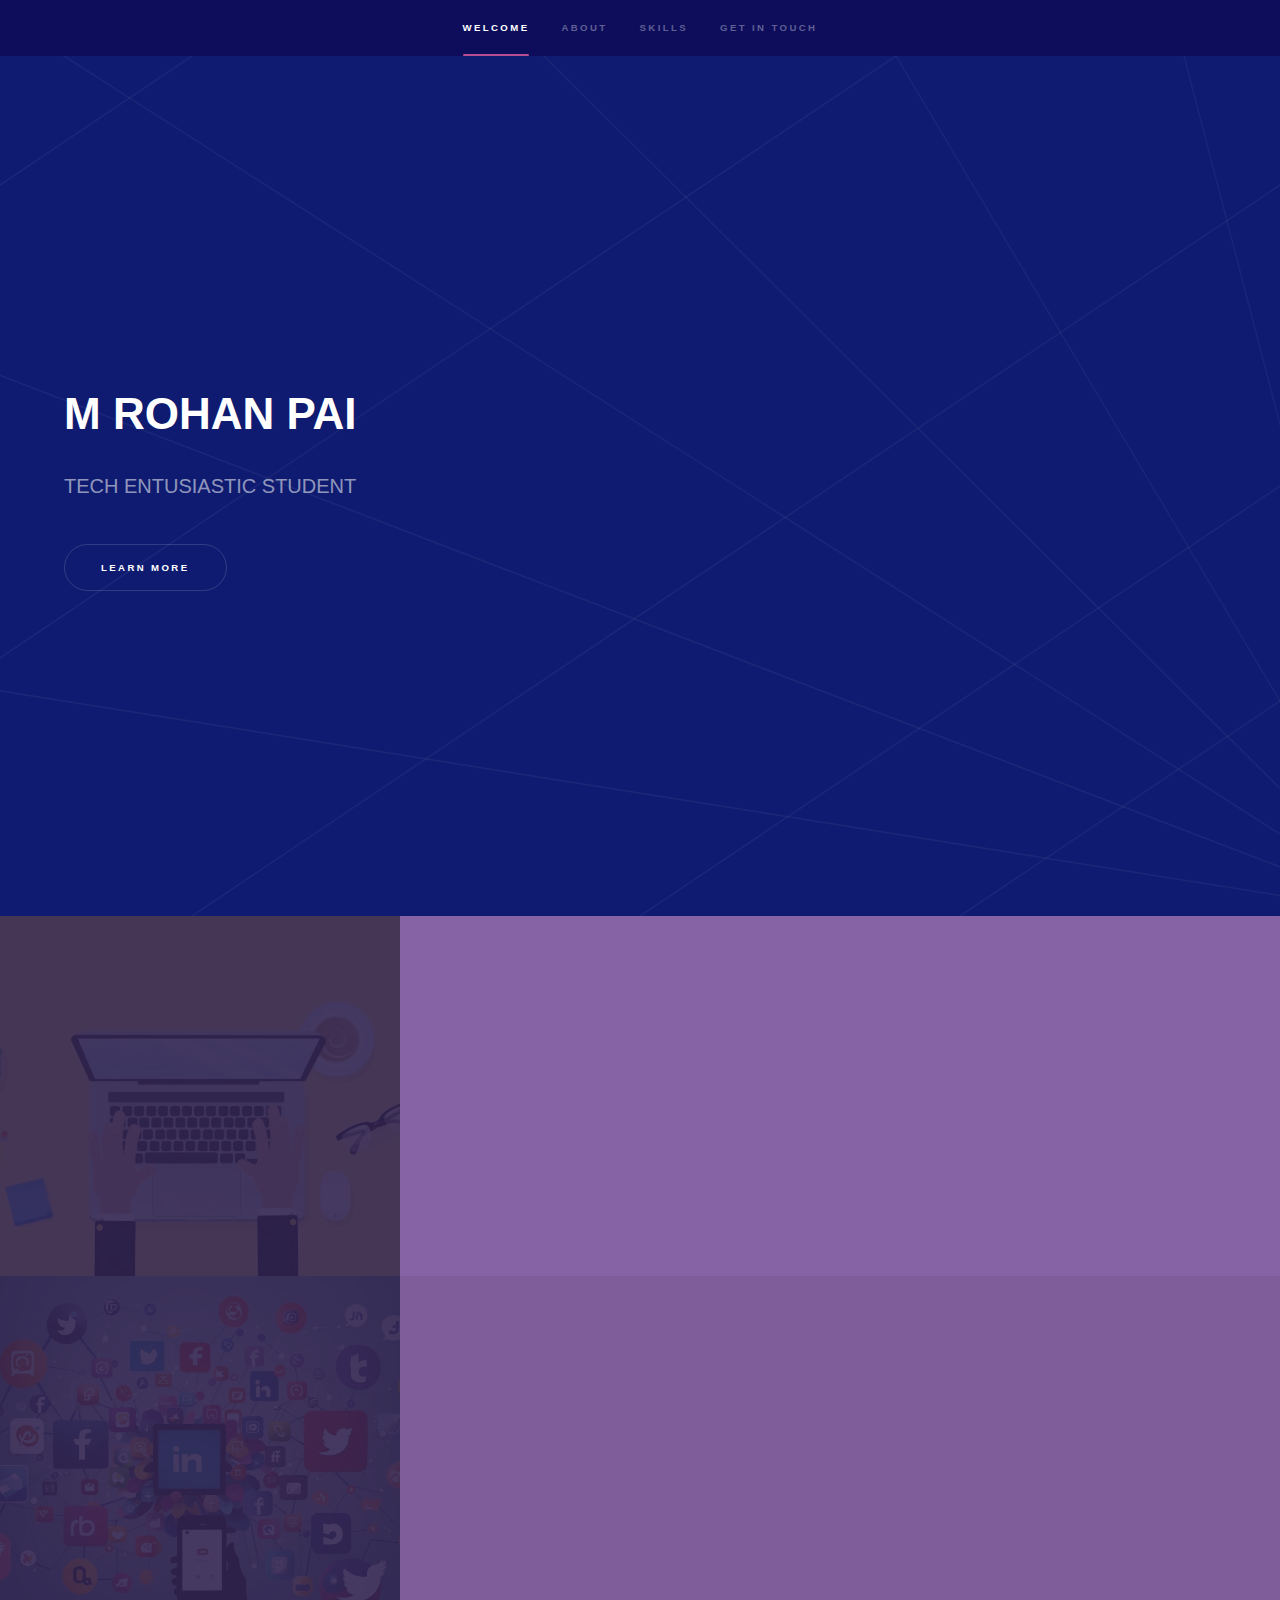
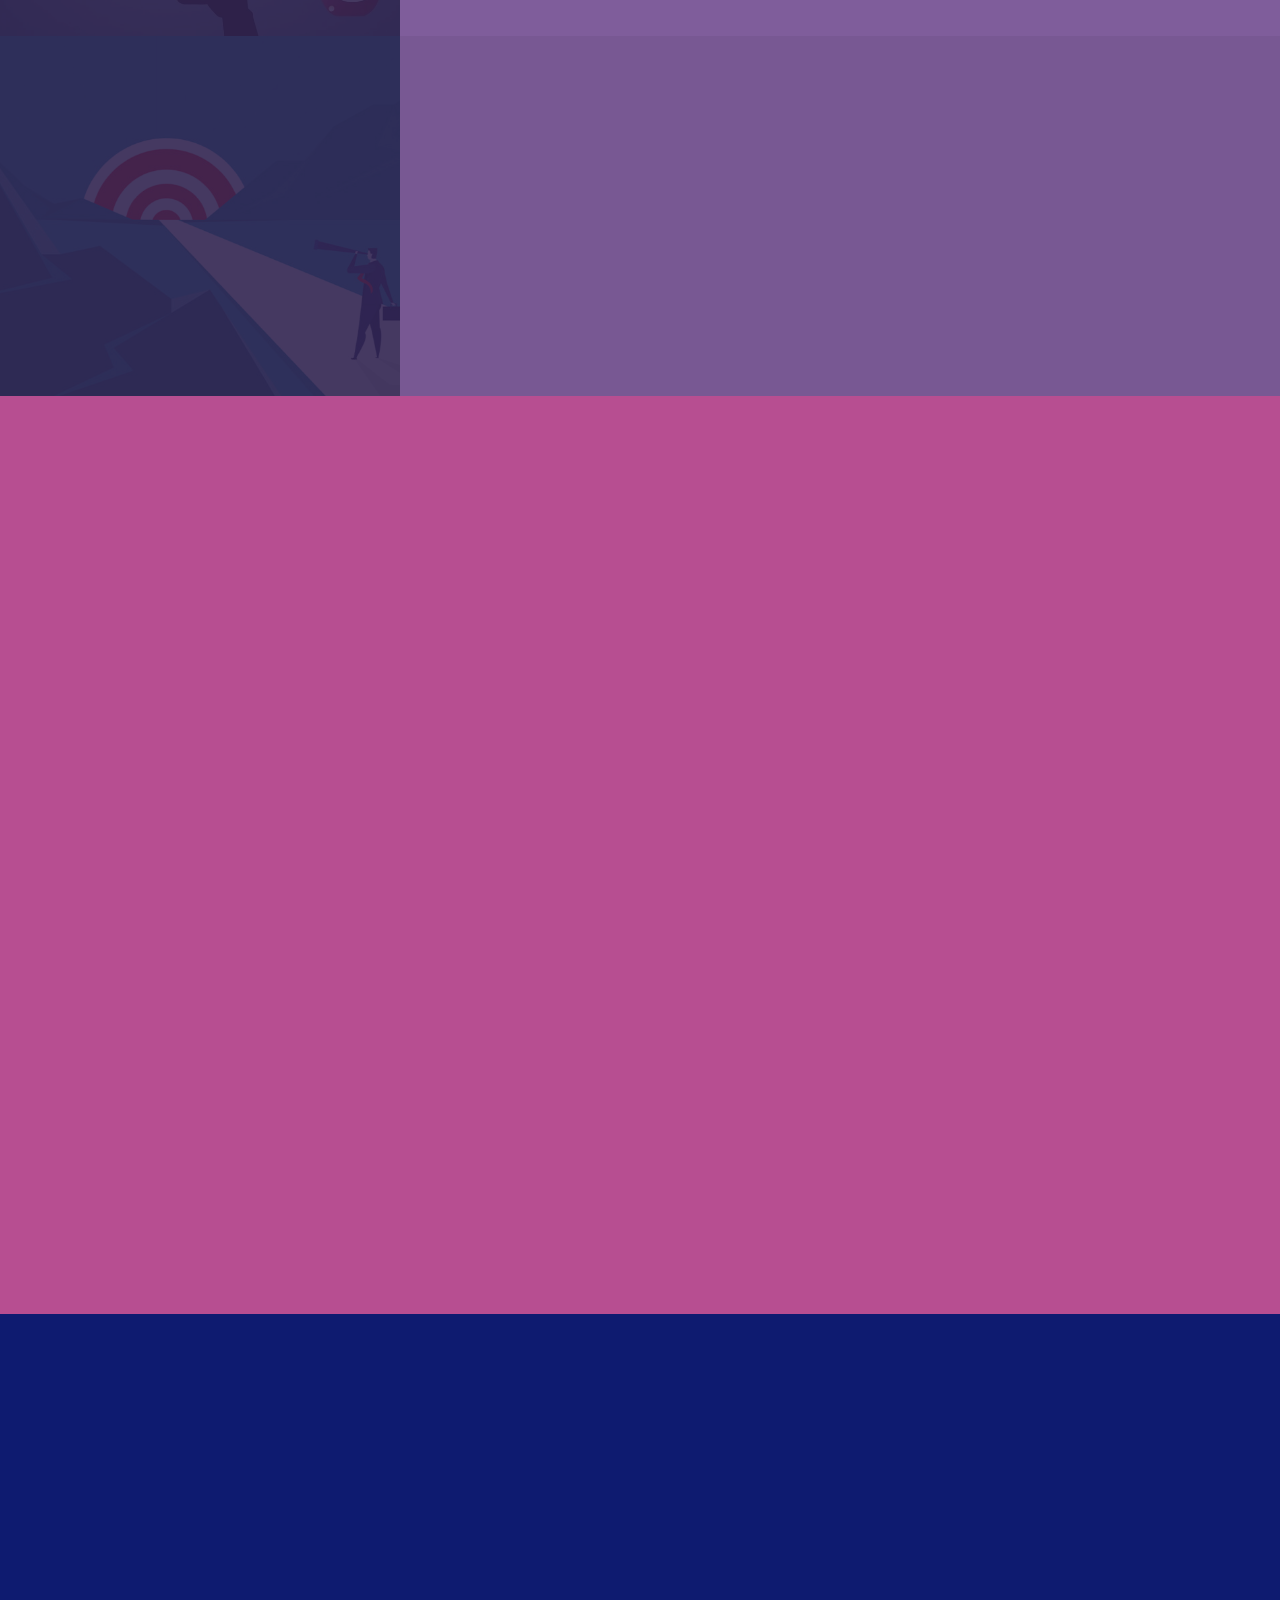
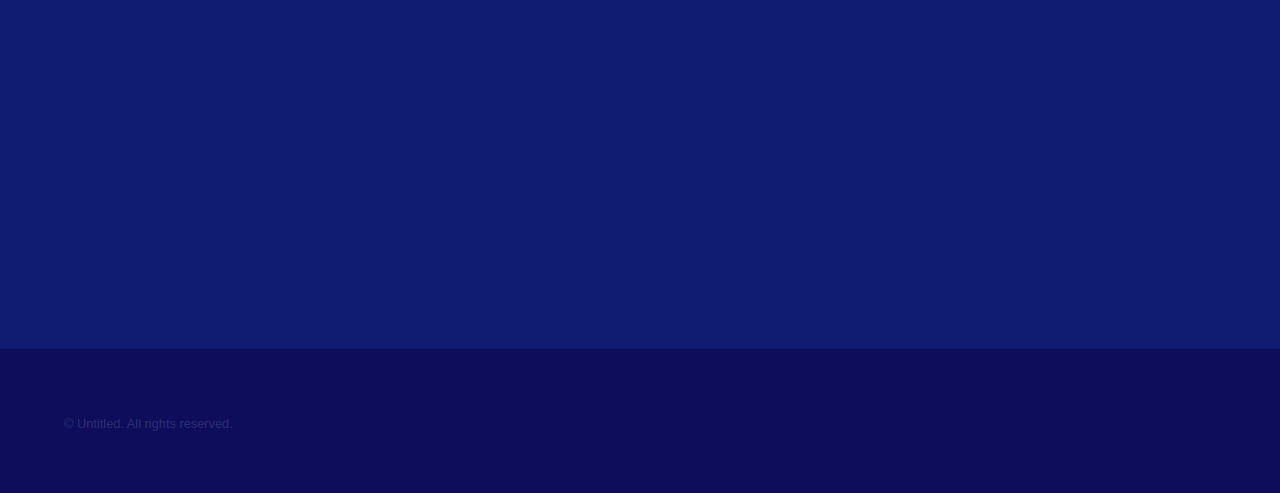
<file: index.html>
<!DOCTYPE HTML>
<!--
	Hyperspace by HTML5 UP
	html5up.net | @ajlkn
	Free for personal and commercial use under the CCA 3.0 license (html5up.net/license)
-->
<html>
	<head>
		<title>Portfolio</title>
		<meta charset="utf-8" />
		<meta name="viewport" content="width=device-width, initial-scale=1, user-scalable=no" />
		<link rel="stylesheet" href="assets/css/main.css" />
		<noscript><link rel="stylesheet" href="assets/css/noscript.css" /></noscript>
	</head>
	<body class="is-preload">

		<!-- Sidebar -->
			<section id="sidebar">
				<div class="inner">
					<nav>
						<ul>
							<li><a href="#intro">Welcome</a></li>
							<li><a href="#one">About </a></li>
							<li><a href="#two">Skills </a></li>
							<li><a href="#three">Get in touch</a></li>
						</ul>
					</nav>
				</div>
			</section>

		<!-- Wrapper -->
			<div id="wrapper">

				<!-- Intro -->
					<section id="intro" class="wrapper style1 fullscreen fade-up">
						<div class="inner">
							<h1>M ROHAN PAI</h1>
							<p>TECH ENTUSIASTIC STUDENT</p>
							<ul class="actions">
								<li><a href="#one" class="button scrolly">Learn more</a></li>
							</ul>
						</div>
					</section>

				<!-- One -->
					<section id="one" class="wrapper style2 spotlights">
						<section>
							<a href="#" class="image"><img src="images/pic01.jpg" alt="" data-position="center center" /></a>
							<div class="content">
								<div class="inner">
									<h2>Dedicated</h2>
									<p>If you want to be successfull, It's just this simple. Know what you are doing,Love what you are doing, and believe in what you are doing.</p>
									<ul class="actions">
										<li><a href="https://drive.google.com/file/d/1yAhZAWaYpKdwEYjbwOlvGEE-2LUD1J4Z/view?usp=sharing" class="button">Resume</a></li>
									</ul>
								</div>
							</div>
						</section>
						<section>
							<a href="#" class="image"><img src="images/pic02.jpg" alt="" data-position="top center" /></a>
							<div class="content">
								<div class="inner">
									<h2>Visionary</h2>
									<p>The most dangerous poison is the feeling of achievement. The antidote is to every evening think what can be done better tomorrow.</p>
									<ul class="actions">
										<li><a href="https://www.linkedin.com/in/rohan-pai-ba2b0b215?utm_source=share&utm_campaign=share_via&utm_content=profile&utm_medium=android_app" class="button">LinkedIn</a></li>
									</ul>
								</div>
							</div>
						</section>
						<section>
							<a href="#" class="image"><img src="images/pic03.jpg" alt="" data-position="25% 25%" /></a>
							<div class="content">
								<div class="inner">
									<h2>Determined</h2>
									<p>Feel proud of your achievements, no matter how small they are, and create or renew a spark of determination within yourself so that you continue to work hard.</p>
									<ul class="actions">
										<li><a href="#two" class="button">Skills</a></li>
									</ul>
								</div>
							</div>
						</section>
					</section>

				<!-- Two -->
					<section id="two" class="wrapper style3 fade-up">
						<div class="inner">
							<h2>Skills</h2>
							<p>Talent you have naturally. Skill is only developed by hours and hours and hours of beating on your craft.</p>
							<div class="features">
								<section>
									<span class="icon solid major fa-code"></span>
									<h3>Web Application Development</h3>
									<p>In this i have mastered in HTML, CSS, JavaScript, Bootstrap, React.js to design and build the responsive web applications.</p>
								</section>
								<section>
									<span class="icon solid major fa-code"></span>
									<h3>Mobile Application Development</h3>
									<p>In this i have mastered in Java, Dart languages which is used in android and flutter to build mobile responsive applications.</p>
								</section>
								<section>
									<span class="icon solid major fa-database"></span>
									<h3>Database</h3>
									<p>In this i have mastered in unstructured database Firebase and structured database MySQL to store and retriev the Data. </p>
								</section>
								<section>
									<span class="icon solid major fa-desktop"></span>
									<h3>Microsoft Office Tools</h3>
									<p>In this i have mastered in various tools like Excel, Word, Powerpoint etc, to create databases, reports, presentations etc.</p>
								</section>
								<section>
									<span class="icon solid major fa-language"></span>
									<h3>Languages Known</h3>
									<p><span>
										English  : Fluent<br>
										 Hindi   : Fluent<br>
										Kannada : Fluent</span>
									</p>
								</section>
								<section>
									<span class="icon major fa-star"></span>
									<h3>Hobbies</h3>
									<p>
										<span>Photography<br>
									Travelling<br>
								    Video editing</span>
									</p>
								</section>
							</div>
							<!-- <ul class="actions">
								<li><a href="generic.html" class="button">Learn more</a></li>
							</ul> -->
						</div>
					</section>

				<!-- Three -->
					<section id="three" class="wrapper style1 fade-up">
						<div class="inner">
							<h2>Get in touch</h2>
							<p>Feel free to get in touch with me. I am always open to discussing new projects, creative ideas or opportunities to be part of your visions.</p>
							<div class="split style1">
								<section>
									<form method="post" action="send_email.php">
										<div class="fields">
											<div class="field half">
												<label for="name">Name</label>
												<input type="text" name="name" id="name" required/>
											</div>
											<div class="field half">
												<label for="email">Email</label>
												<input type="text" name="email" id="email" required />
											</div>
											<div class="field">
												<label for="message">Message</label>
												<textarea name="message" id="message" rows="5" required></textarea>
											</div>
										</div>
										<ul class="actions">
											<li><input type="submit" value="Send Message" class="button submit"/></li>
										</ul>
									</form>
								</section>
								<section>
									<ul class="contact">
										<li>
											<h3>Address</h3>
											<span>Brahmavar Udupi District<br />
											Karnataka, 576213<br />
											India</span>
										</li>
										<li>
											<h3>Email</h3>
											<a href="#">pairohan.mrp@gmail.com</a>
										</li>
										<li>
											<h3>Phone</h3>
											<span>+91 8792703923</span>
										</li>
										<li>
											<h3>Social</h3>
											<ul class="icons">
												<li><a href="https://x.com/RohanPai3?t=vdVQ5mIjDORWSdUlrTrBYw&s=08" class="icon brands fa-twitter" target="_blank"><span class="label">Twitter</span></a></li>
												<li><a href="#" class="icon brands fa-facebook-f" target="_blank"><span class="label">Facebook</span></a></li>
												<li><a href="https://github.com/mrprohan" class="icon brands fa-github" target="_blank"><span class="label">GitHub</span></a></li>
												<li><a href="https://www.instagram.com/m_r_pai?igsh=MTc4cWs4OGkyZWQzdA==" class="icon brands fa-instagram" target="_blank"><span class="label">Instagram</span></a></li>
												<li><a href="https://www.linkedin.com/in/rohan-pai-ba2b0b215?utm_source=share&utm_campaign=share_via&utm_content=profile&utm_medium=android_app" class="icon brands fa-linkedin-in" target="_blank"><span class="label">LinkedIn</span></a></li>
											</ul>
										</li>
									</ul>
								</section>
							</div>
						</div>
					</section>

			</div>

		<!-- Footer -->
			<footer id="footer" class="wrapper style1-alt">
				<div class="inner">
					<ul class="menu">
						 <li>&copy; Untitled. All rights reserved.</li>
						 <!-- <li>Design: <a href="http://html5up.net">HTML5 UP</a></li>  -->
					</ul>
				</div>
			</footer>

		<!-- Scripts -->
			<script src="assets/js/jquery.min.js"></script>
			<script src="assets/js/jquery.scrollex.min.js"></script>
			<script src="assets/js/jquery.scrolly.min.js"></script>
			<script src="assets/js/browser.min.js"></script>
			<script src="assets/js/breakpoints.min.js"></script>
			<script src="assets/js/util.js"></script>
			<script src="assets/js/main.js"></script>

	</body>
</html>
</file>
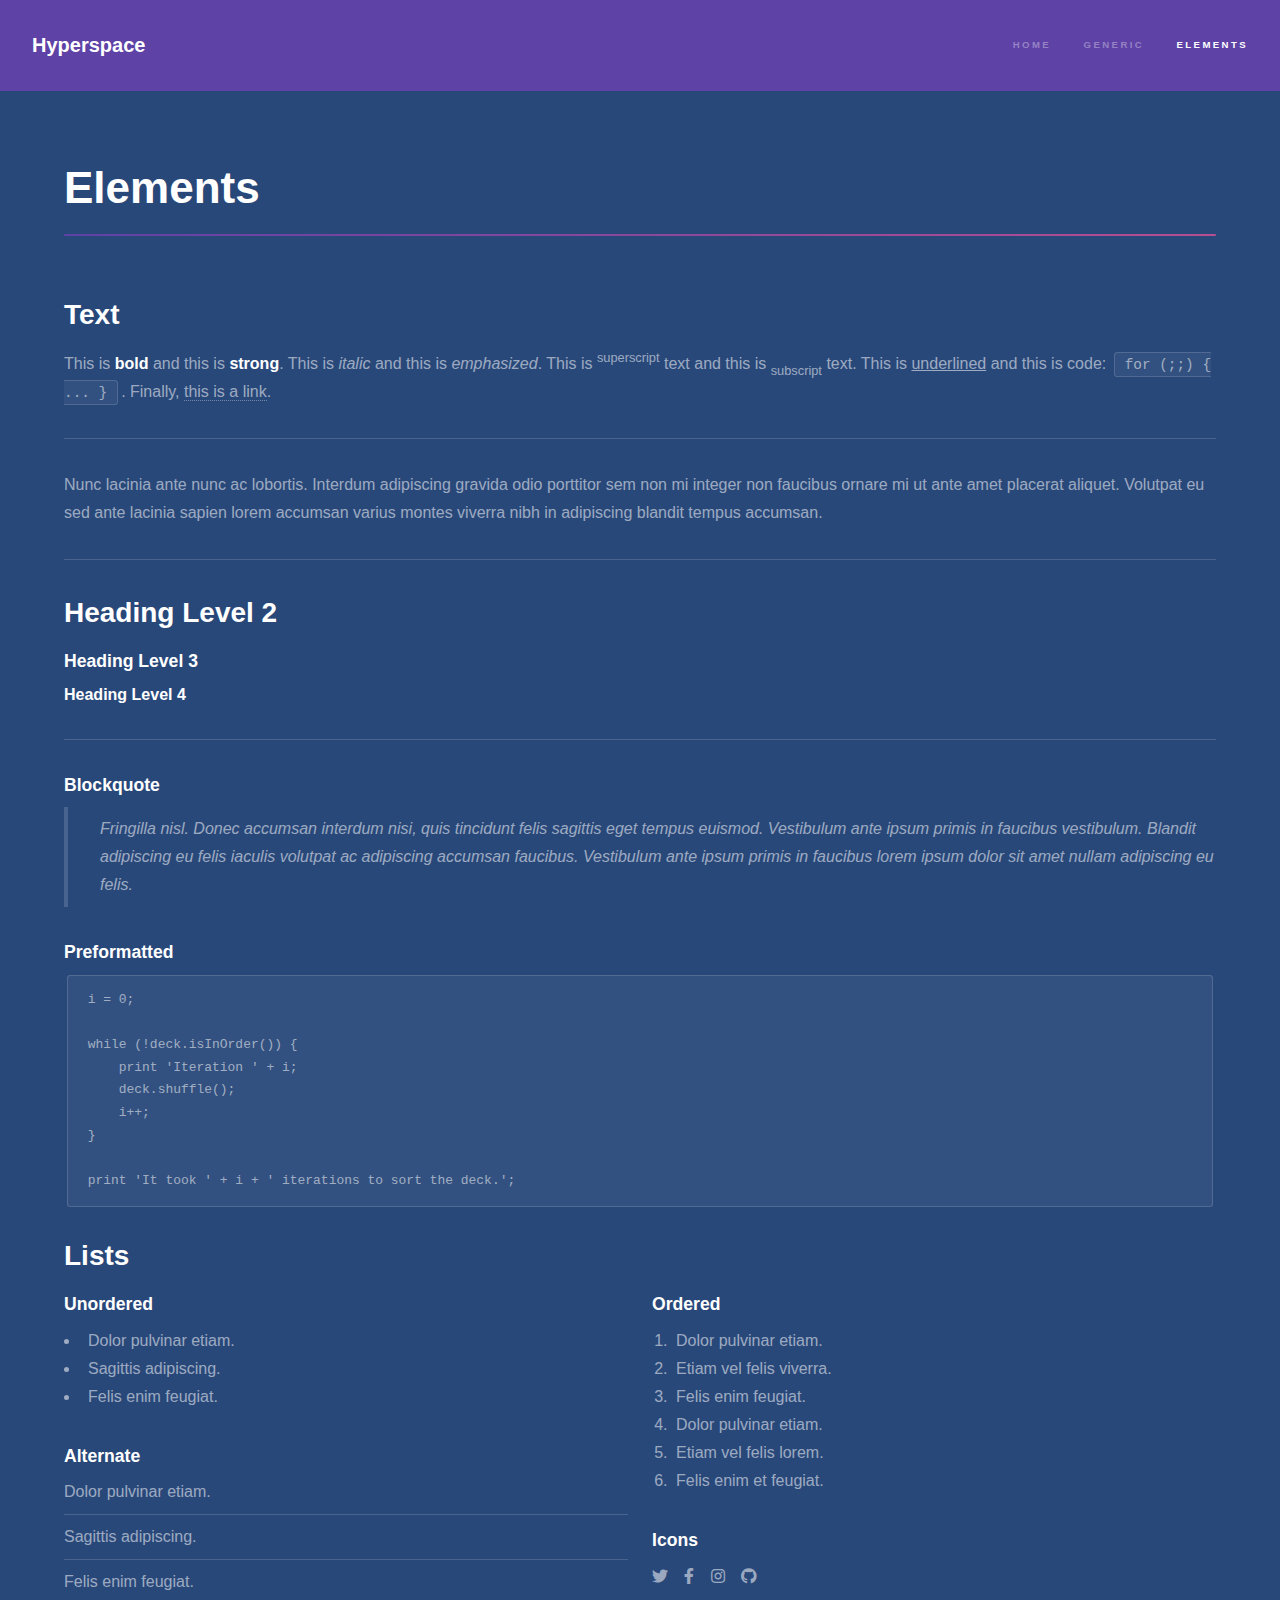
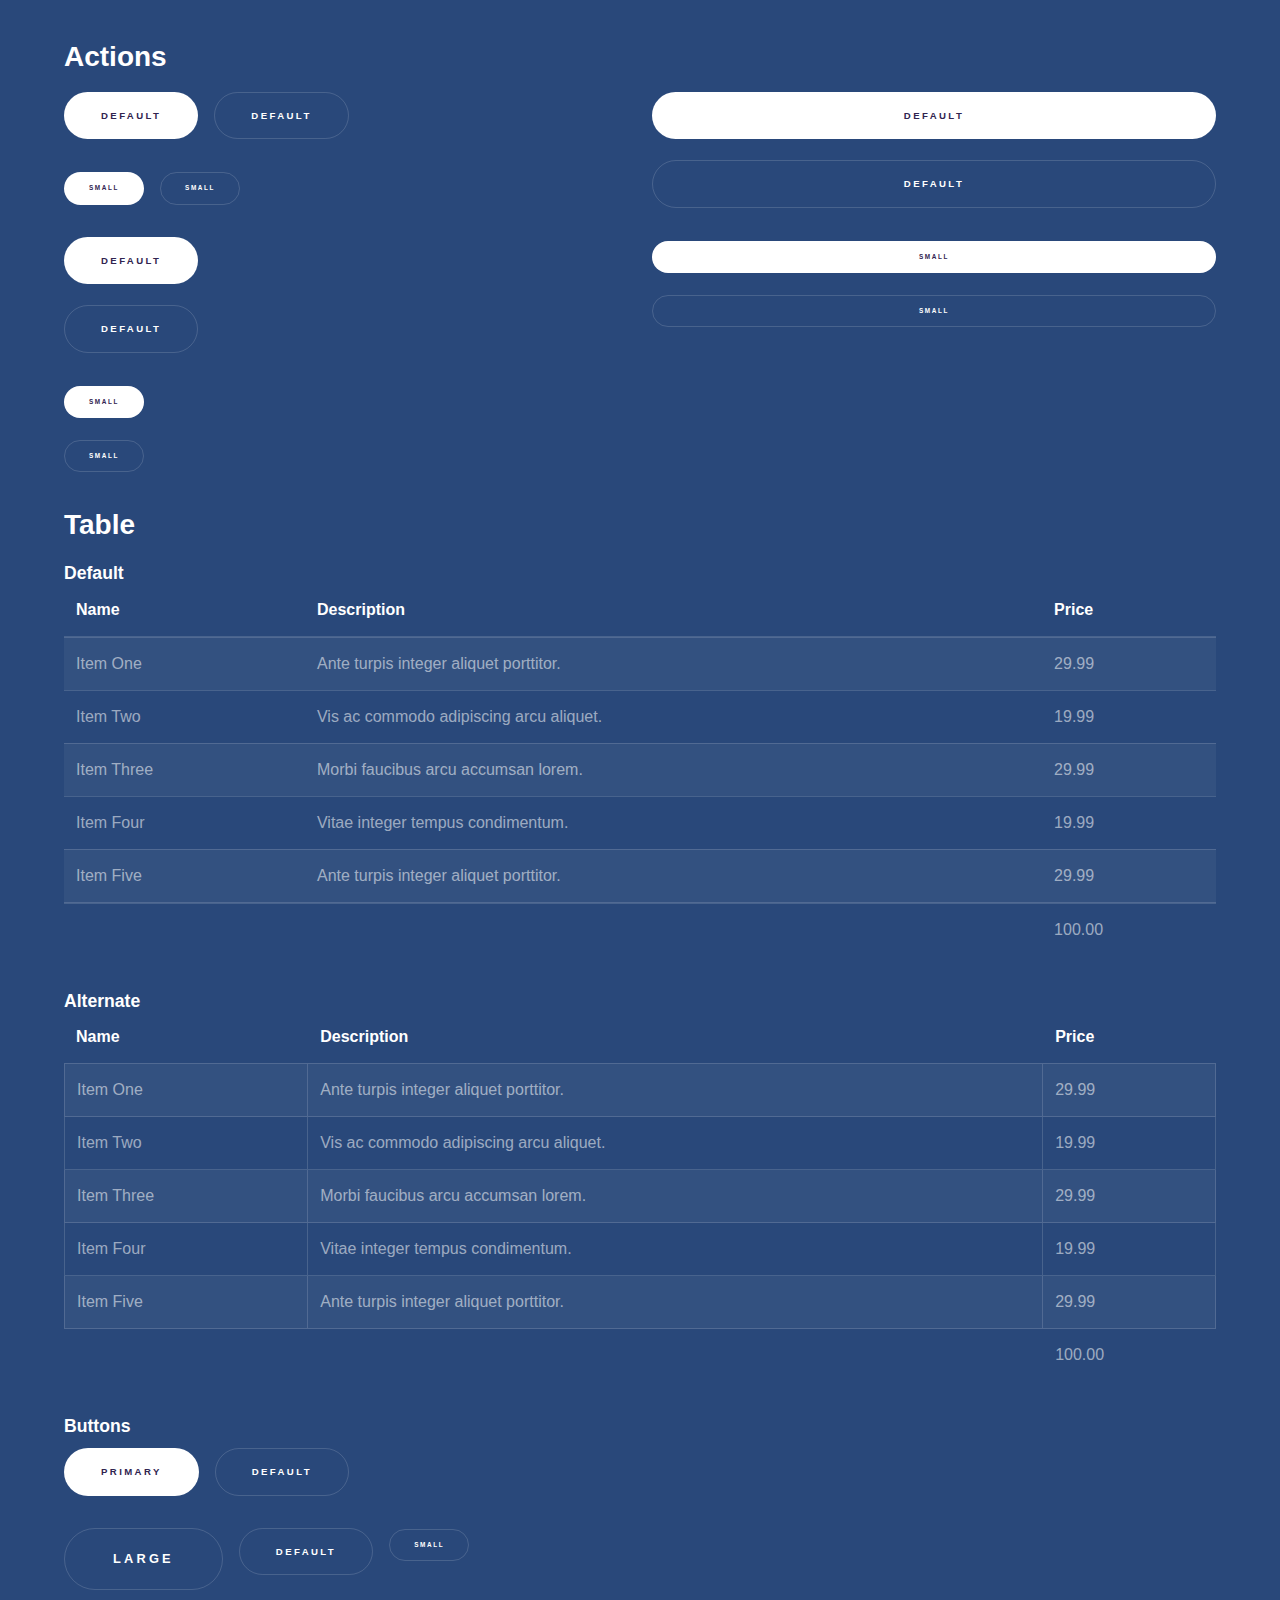
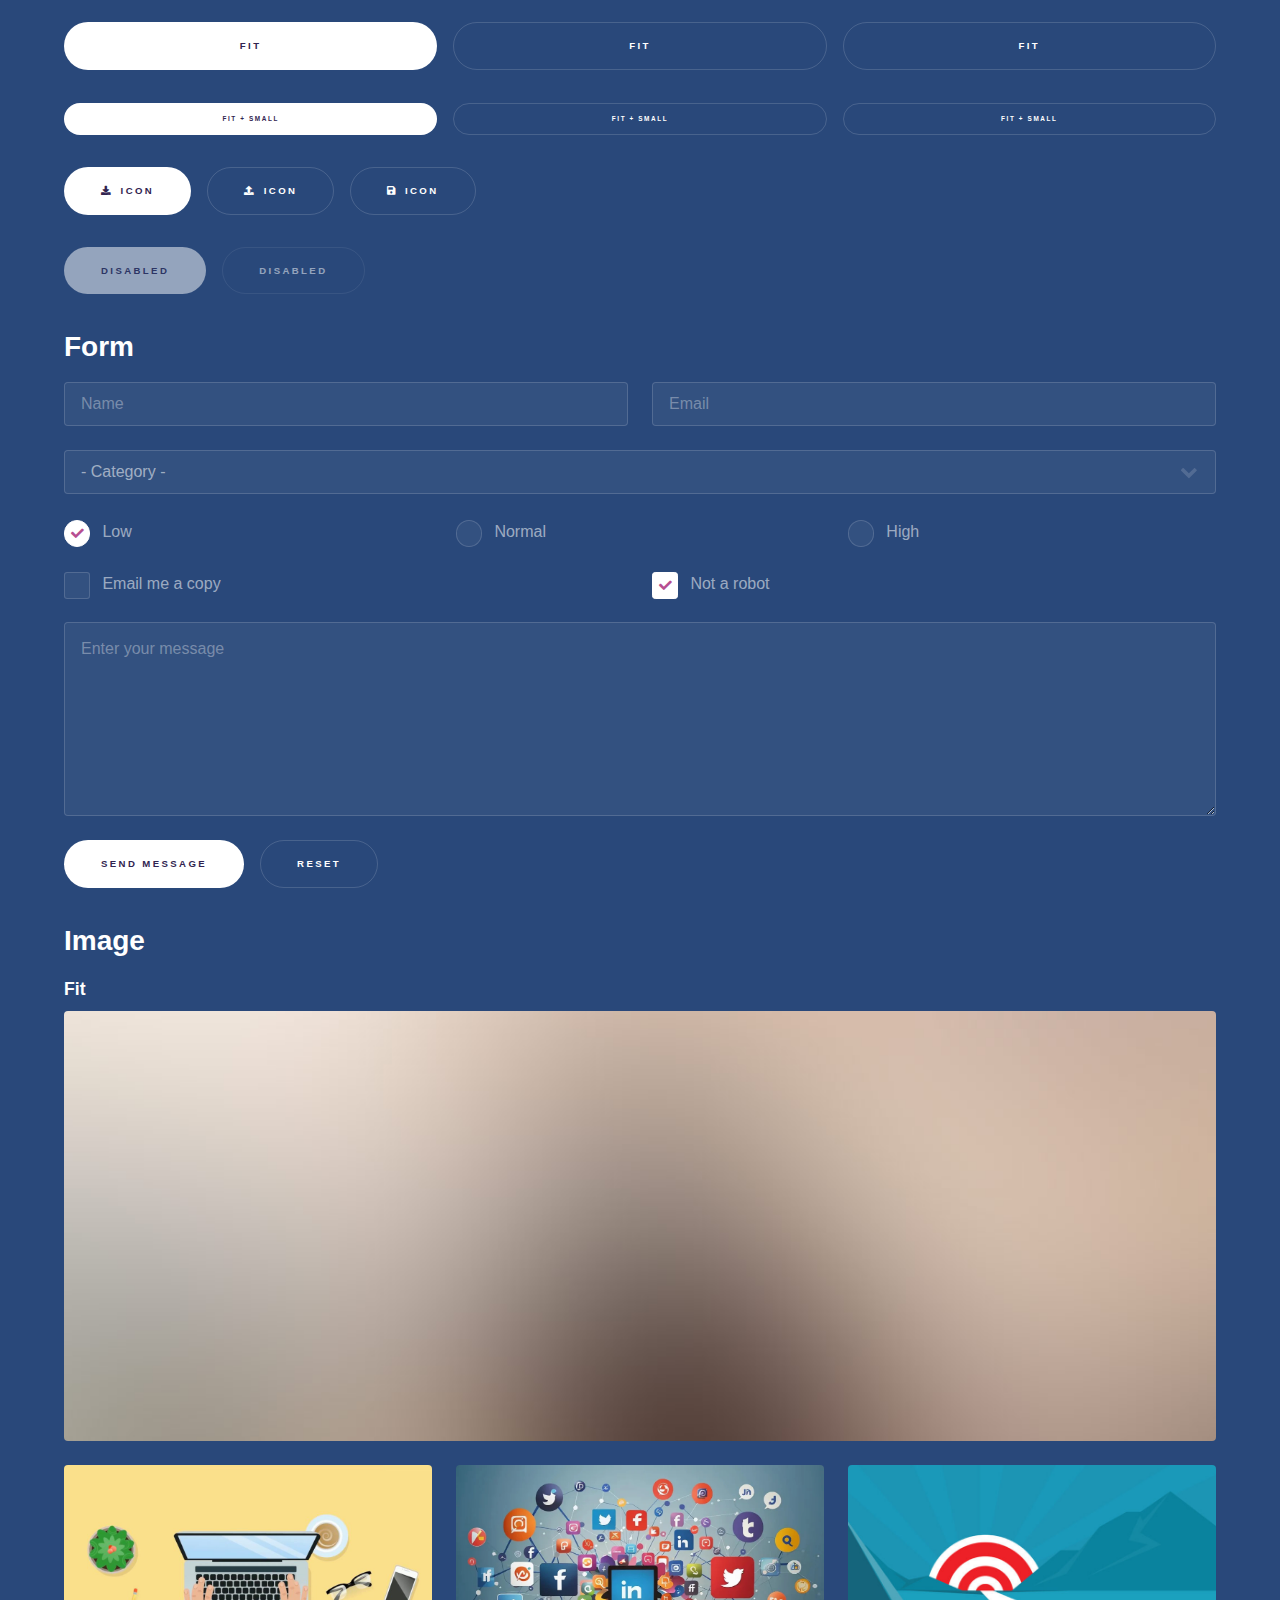
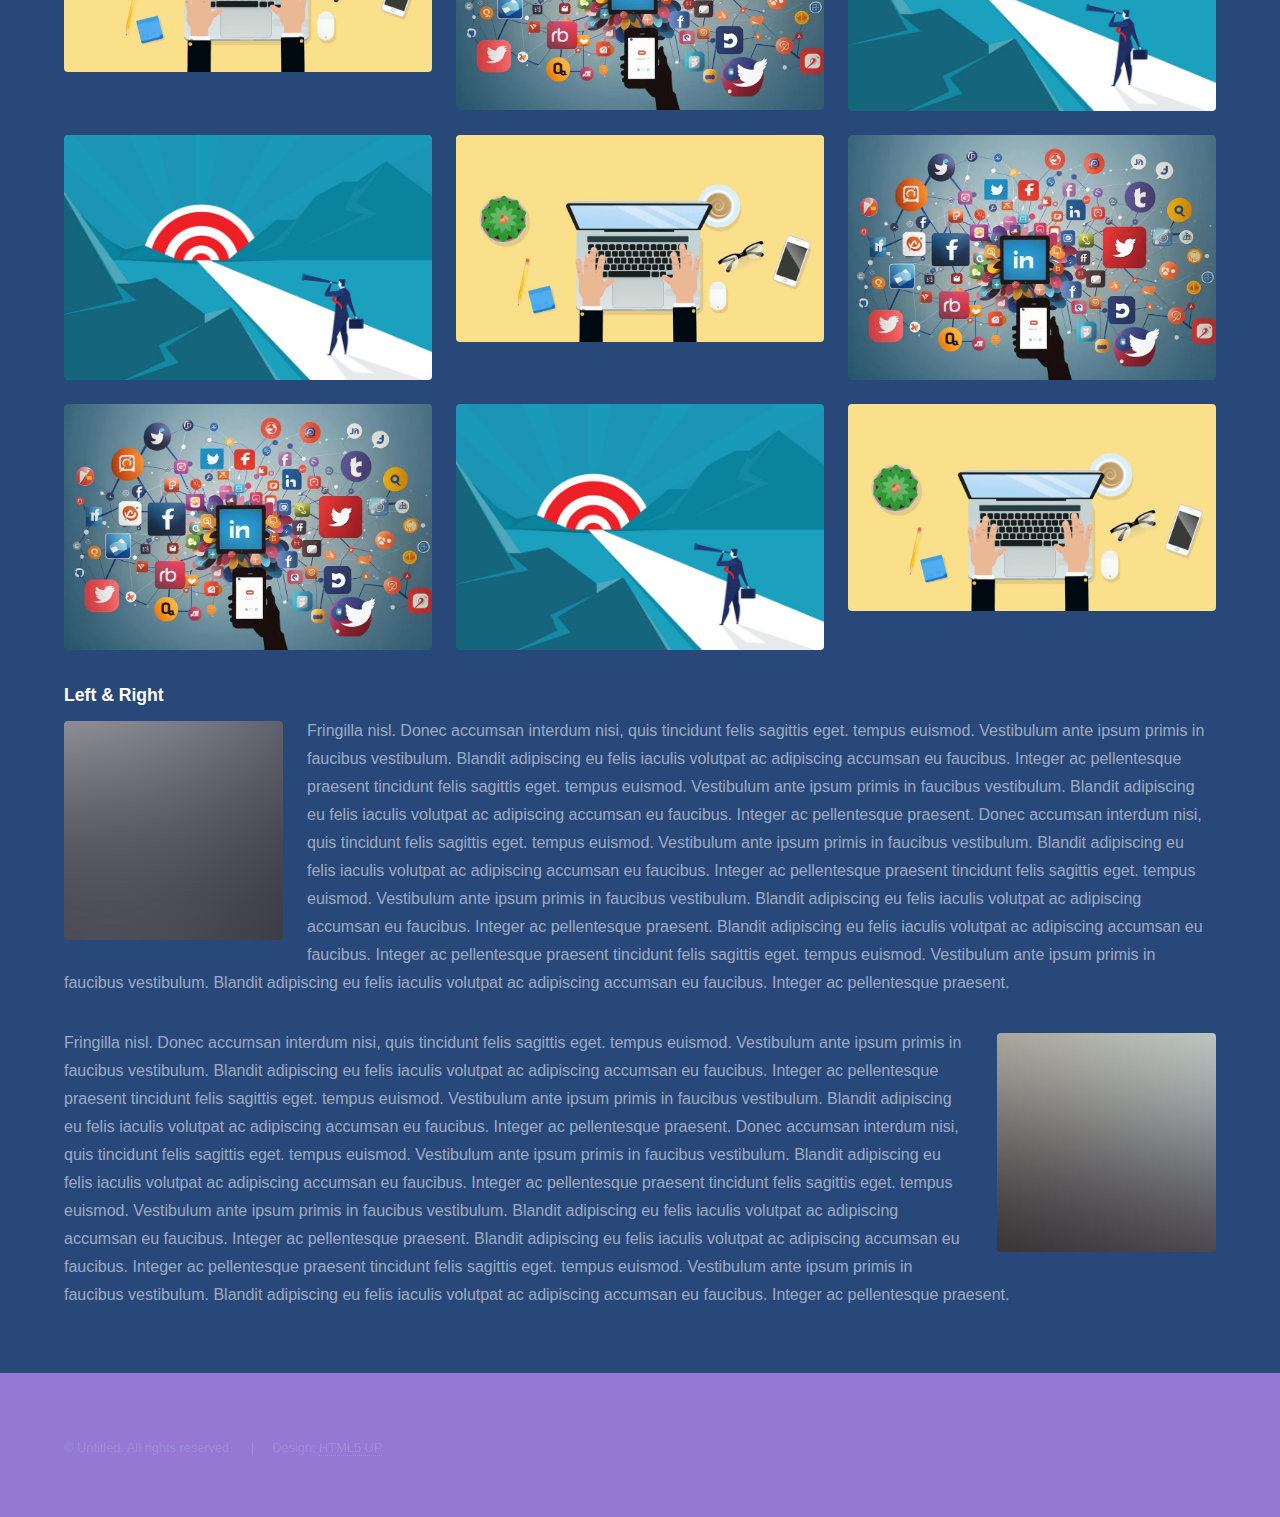
<file: elements.html>
<!DOCTYPE HTML>
<!--
	Hyperspace by HTML5 UP
	html5up.net | @ajlkn
	Free for personal and commercial use under the CCA 3.0 license (html5up.net/license)
-->
<html>
	<head>
		<title>Elements - Hyperspace by HTML5 UP</title>
		<meta charset="utf-8" />
		<meta name="viewport" content="width=device-width, initial-scale=1, user-scalable=no" />
		<link rel="stylesheet" href="assets/css/main.css" />
		<noscript><link rel="stylesheet" href="assets/css/noscript.css" /></noscript>
	</head>
	<body class="is-preload">

		<!-- Header -->
			<header id="header">
				<a href="index.html" class="title">Hyperspace</a>
				<nav>
					<ul>
						<li><a href="index.html">Home</a></li>
						<li><a href="generic.html">Generic</a></li>
						<li><a href="elements.html"  class="active">Elements</a></li>
					</ul>
				</nav>
			</header>

		<!-- Wrapper -->
			<div id="wrapper">

				<!-- Main -->
					<section id="main" class="wrapper">
						<div class="inner">
							<h1 class="major">Elements</h1>

							<!-- Text -->
								<section>
									<h2>Text</h2>
									<p>This is <b>bold</b> and this is <strong>strong</strong>. This is <i>italic</i> and this is <em>emphasized</em>.
									This is <sup>superscript</sup> text and this is <sub>subscript</sub> text.
									This is <u>underlined</u> and this is code: <code>for (;;) { ... }</code>. Finally, <a href="#">this is a link</a>.</p>
									<hr />
									<p>Nunc lacinia ante nunc ac lobortis. Interdum adipiscing gravida odio porttitor sem non mi integer non faucibus ornare mi ut ante amet placerat aliquet. Volutpat eu sed ante lacinia sapien lorem accumsan varius montes viverra nibh in adipiscing blandit tempus accumsan.</p>
									<hr />
									<h2>Heading Level 2</h2>
									<h3>Heading Level 3</h3>
									<h4>Heading Level 4</h4>
									<hr />
									<h3>Blockquote</h3>
									<blockquote>Fringilla nisl. Donec accumsan interdum nisi, quis tincidunt felis sagittis eget tempus euismod. Vestibulum ante ipsum primis in faucibus vestibulum. Blandit adipiscing eu felis iaculis volutpat ac adipiscing accumsan faucibus. Vestibulum ante ipsum primis in faucibus lorem ipsum dolor sit amet nullam adipiscing eu felis.</blockquote>
									<h3>Preformatted</h3>
									<pre><code>i = 0;

while (!deck.isInOrder()) {
    print 'Iteration ' + i;
    deck.shuffle();
    i++;
}

print 'It took ' + i + ' iterations to sort the deck.';</code></pre>
								</section>

							<!-- Lists -->
								<section>
									<h2>Lists</h2>
									<div class="row">
										<div class="col-6 col-12-medium">
											<h3>Unordered</h3>
											<ul>
												<li>Dolor pulvinar etiam.</li>
												<li>Sagittis adipiscing.</li>
												<li>Felis enim feugiat.</li>
											</ul>
											<h3>Alternate</h3>
											<ul class="alt">
												<li>Dolor pulvinar etiam.</li>
												<li>Sagittis adipiscing.</li>
												<li>Felis enim feugiat.</li>
											</ul>
										</div>
										<div class="col-6 col-12-medium">
											<h3>Ordered</h3>
											<ol>
												<li>Dolor pulvinar etiam.</li>
												<li>Etiam vel felis viverra.</li>
												<li>Felis enim feugiat.</li>
												<li>Dolor pulvinar etiam.</li>
												<li>Etiam vel felis lorem.</li>
												<li>Felis enim et feugiat.</li>
											</ol>
											<h3>Icons</h3>
											<ul class="icons">
												<li><a href="#" class="icon brands fa-twitter"><span class="label">Twitter</span></a></li>
												<li><a href="#" class="icon brands fa-facebook-f"><span class="label">Facebook</span></a></li>
												<li><a href="#" class="icon brands fa-instagram"><span class="label">Instagram</span></a></li>
												<li><a href="#" class="icon brands fa-github"><span class="label">Github</span></a></li>
											</ul>
										</div>
									</div>
									<h2>Actions</h2>
									<div class="row">
										<div class="col-6 col-12-medium">
											<ul class="actions">
												<li><a href="#" class="button primary">Default</a></li>
												<li><a href="#" class="button">Default</a></li>
											</ul>
											<ul class="actions small">
												<li><a href="#" class="button primary small">Small</a></li>
												<li><a href="#" class="button small">Small</a></li>
											</ul>
											<ul class="actions stacked">
												<li><a href="#" class="button primary">Default</a></li>
												<li><a href="#" class="button">Default</a></li>
											</ul>
											<ul class="actions stacked">
												<li><a href="#" class="button primary small">Small</a></li>
												<li><a href="#" class="button small">Small</a></li>
											</ul>
										</div>
										<div class="col-6 col-12-medium">
											<ul class="actions stacked">
												<li><a href="#" class="button primary fit">Default</a></li>
												<li><a href="#" class="button fit">Default</a></li>
											</ul>
											<ul class="actions stacked">
												<li><a href="#" class="button primary small fit">Small</a></li>
												<li><a href="#" class="button small fit">Small</a></li>
											</ul>
										</div>
									</div>
								</section>

							<!-- Table -->
								<section>
									<h2>Table</h2>
									<h3>Default</h3>
									<div class="table-wrapper">
										<table>
											<thead>
												<tr>
													<th>Name</th>
													<th>Description</th>
													<th>Price</th>
												</tr>
											</thead>
											<tbody>
												<tr>
													<td>Item One</td>
													<td>Ante turpis integer aliquet porttitor.</td>
													<td>29.99</td>
												</tr>
												<tr>
													<td>Item Two</td>
													<td>Vis ac commodo adipiscing arcu aliquet.</td>
													<td>19.99</td>
												</tr>
												<tr>
													<td>Item Three</td>
													<td> Morbi faucibus arcu accumsan lorem.</td>
													<td>29.99</td>
												</tr>
												<tr>
													<td>Item Four</td>
													<td>Vitae integer tempus condimentum.</td>
													<td>19.99</td>
												</tr>
												<tr>
													<td>Item Five</td>
													<td>Ante turpis integer aliquet porttitor.</td>
													<td>29.99</td>
												</tr>
											</tbody>
											<tfoot>
												<tr>
													<td colspan="2"></td>
													<td>100.00</td>
												</tr>
											</tfoot>
										</table>
									</div>

									<h3>Alternate</h3>
									<div class="table-wrapper">
										<table class="alt">
											<thead>
												<tr>
													<th>Name</th>
													<th>Description</th>
													<th>Price</th>
												</tr>
											</thead>
											<tbody>
												<tr>
													<td>Item One</td>
													<td>Ante turpis integer aliquet porttitor.</td>
													<td>29.99</td>
												</tr>
												<tr>
													<td>Item Two</td>
													<td>Vis ac commodo adipiscing arcu aliquet.</td>
													<td>19.99</td>
												</tr>
												<tr>
													<td>Item Three</td>
													<td> Morbi faucibus arcu accumsan lorem.</td>
													<td>29.99</td>
												</tr>
												<tr>
													<td>Item Four</td>
													<td>Vitae integer tempus condimentum.</td>
													<td>19.99</td>
												</tr>
												<tr>
													<td>Item Five</td>
													<td>Ante turpis integer aliquet porttitor.</td>
													<td>29.99</td>
												</tr>
											</tbody>
											<tfoot>
												<tr>
													<td colspan="2"></td>
													<td>100.00</td>
												</tr>
											</tfoot>
										</table>
									</div>
								</section>

							<!-- Buttons -->
								<section>
									<h3>Buttons</h3>
									<ul class="actions">
										<li><a href="#" class="button primary">Primary</a></li>
										<li><a href="#" class="button">Default</a></li>
									</ul>
									<ul class="actions">
										<li><a href="#" class="button large">Large</a></li>
										<li><a href="#" class="button">Default</a></li>
										<li><a href="#" class="button small">Small</a></li>
									</ul>
									<ul class="actions fit">
										<li><a href="#" class="button primary fit">Fit</a></li>
										<li><a href="#" class="button fit">Fit</a></li>
										<li><a href="#" class="button fit">Fit</a></li>
									</ul>
									<ul class="actions fit small">
										<li><a href="#" class="button primary fit small">Fit + Small</a></li>
										<li><a href="#" class="button fit small">Fit + Small</a></li>
										<li><a href="#" class="button fit small">Fit + Small</a></li>
									</ul>
									<ul class="actions">
										<li><a href="#" class="button primary icon solid fa-download">Icon</a></li>
										<li><a href="#" class="button icon solid fa-upload">Icon</a></li>
										<li><a href="#" class="button icon solid fa-save">Icon</a></li>
									</ul>
									<ul class="actions">
										<li><span class="button primary disabled">Disabled</span></li>
										<li><span class="button disabled">Disabled</span></li>
									</ul>
								</section>

							<!-- Form -->
								<section>
									<h2>Form</h2>
									<form method="post" action="#">
										<div class="row gtr-uniform">
											<div class="col-6 col-12-xsmall">
												<input type="text" name="demo-name" id="demo-name" value="" placeholder="Name" />
											</div>
											<div class="col-6 col-12-xsmall">
												<input type="email" name="demo-email" id="demo-email" value="" placeholder="Email" />
											</div>
											<div class="col-12">
												<select name="demo-category" id="demo-category">
													<option value="">- Category -</option>
													<option value="1">Manufacturing</option>
													<option value="1">Shipping</option>
													<option value="1">Administration</option>
													<option value="1">Human Resources</option>
												</select>
											</div>
											<div class="col-4 col-12-small">
												<input type="radio" id="demo-priority-low" name="demo-priority" checked>
												<label for="demo-priority-low">Low</label>
											</div>
											<div class="col-4 col-12-small">
												<input type="radio" id="demo-priority-normal" name="demo-priority">
												<label for="demo-priority-normal">Normal</label>
											</div>
											<div class="col-4 col-12-small">
												<input type="radio" id="demo-priority-high" name="demo-priority">
												<label for="demo-priority-high">High</label>
											</div>
											<div class="col-6 col-12-small">
												<input type="checkbox" id="demo-copy" name="demo-copy">
												<label for="demo-copy">Email me a copy</label>
											</div>
											<div class="col-6 col-12-small">
												<input type="checkbox" id="demo-human" name="demo-human" checked>
												<label for="demo-human">Not a robot</label>
											</div>
											<div class="col-12">
												<textarea name="demo-message" id="demo-message" placeholder="Enter your message" rows="6"></textarea>
											</div>
											<div class="col-12">
												<ul class="actions">
													<li><input type="submit" value="Send Message" class="primary" /></li>
													<li><input type="reset" value="Reset" /></li>
												</ul>
											</div>
										</div>
									</form>
								</section>

							<!-- Image -->
								<section>
									<h2>Image</h2>
									<h3>Fit</h3>
									<div class="box alt">
										<div class="row gtr-uniform">
											<div class="col-12"><span class="image fit"><img src="images/pic04.jpg" alt="" /></span></div>
											<div class="col-4"><span class="image fit"><img src="images/pic01.jpg" alt="" /></span></div>
											<div class="col-4"><span class="image fit"><img src="images/pic02.jpg" alt="" /></span></div>
											<div class="col-4"><span class="image fit"><img src="images/pic03.jpg" alt="" /></span></div>
											<div class="col-4"><span class="image fit"><img src="images/pic03.jpg" alt="" /></span></div>
											<div class="col-4"><span class="image fit"><img src="images/pic01.jpg" alt="" /></span></div>
											<div class="col-4"><span class="image fit"><img src="images/pic02.jpg" alt="" /></span></div>
											<div class="col-4"><span class="image fit"><img src="images/pic02.jpg" alt="" /></span></div>
											<div class="col-4"><span class="image fit"><img src="images/pic03.jpg" alt="" /></span></div>
											<div class="col-4"><span class="image fit"><img src="images/pic01.jpg" alt="" /></span></div>
										</div>
									</div>
									<h3>Left &amp; Right</h3>
									<p><span class="image left"><img src="images/pic05.jpg" alt="" /></span>Fringilla nisl. Donec accumsan interdum nisi, quis tincidunt felis sagittis eget. tempus euismod. Vestibulum ante ipsum primis in faucibus vestibulum. Blandit adipiscing eu felis iaculis volutpat ac adipiscing accumsan eu faucibus. Integer ac pellentesque praesent tincidunt felis sagittis eget. tempus euismod. Vestibulum ante ipsum primis in faucibus vestibulum. Blandit adipiscing eu felis iaculis volutpat ac adipiscing accumsan eu faucibus. Integer ac pellentesque praesent. Donec accumsan interdum nisi, quis tincidunt felis sagittis eget. tempus euismod. Vestibulum ante ipsum primis in faucibus vestibulum. Blandit adipiscing eu felis iaculis volutpat ac adipiscing accumsan eu faucibus. Integer ac pellentesque praesent tincidunt felis sagittis eget. tempus euismod. Vestibulum ante ipsum primis in faucibus vestibulum. Blandit adipiscing eu felis iaculis volutpat ac adipiscing accumsan eu faucibus. Integer ac pellentesque praesent. Blandit adipiscing eu felis iaculis volutpat ac adipiscing accumsan eu faucibus. Integer ac pellentesque praesent tincidunt felis sagittis eget. tempus euismod. Vestibulum ante ipsum primis in faucibus vestibulum. Blandit adipiscing eu felis iaculis volutpat ac adipiscing accumsan eu faucibus. Integer ac pellentesque praesent.</p>
									<p><span class="image right"><img src="images/pic06.jpg" alt="" /></span>Fringilla nisl. Donec accumsan interdum nisi, quis tincidunt felis sagittis eget. tempus euismod. Vestibulum ante ipsum primis in faucibus vestibulum. Blandit adipiscing eu felis iaculis volutpat ac adipiscing accumsan eu faucibus. Integer ac pellentesque praesent tincidunt felis sagittis eget. tempus euismod. Vestibulum ante ipsum primis in faucibus vestibulum. Blandit adipiscing eu felis iaculis volutpat ac adipiscing accumsan eu faucibus. Integer ac pellentesque praesent. Donec accumsan interdum nisi, quis tincidunt felis sagittis eget. tempus euismod. Vestibulum ante ipsum primis in faucibus vestibulum. Blandit adipiscing eu felis iaculis volutpat ac adipiscing accumsan eu faucibus. Integer ac pellentesque praesent tincidunt felis sagittis eget. tempus euismod. Vestibulum ante ipsum primis in faucibus vestibulum. Blandit adipiscing eu felis iaculis volutpat ac adipiscing accumsan eu faucibus. Integer ac pellentesque praesent. Blandit adipiscing eu felis iaculis volutpat ac adipiscing accumsan eu faucibus. Integer ac pellentesque praesent tincidunt felis sagittis eget. tempus euismod. Vestibulum ante ipsum primis in faucibus vestibulum. Blandit adipiscing eu felis iaculis volutpat ac adipiscing accumsan eu faucibus. Integer ac pellentesque praesent.</p>
								</section>

						</div>
					</section>

			</div>

		<!-- Footer -->
			<footer id="footer" class="wrapper alt">
				<div class="inner">
					<ul class="menu">
						<li>&copy; Untitled. All rights reserved.</li><li>Design: <a href="http://html5up.net">HTML5 UP</a></li>
					</ul>
				</div>
			</footer>

		<!-- Scripts -->
			<script src="assets/js/jquery.min.js"></script>
			<script src="assets/js/jquery.scrollex.min.js"></script>
			<script src="assets/js/jquery.scrolly.min.js"></script>
			<script src="assets/js/browser.min.js"></script>
			<script src="assets/js/breakpoints.min.js"></script>
			<script src="assets/js/util.js"></script>
			<script src="assets/js/main.js"></script>

	</body>
</html>
</file>
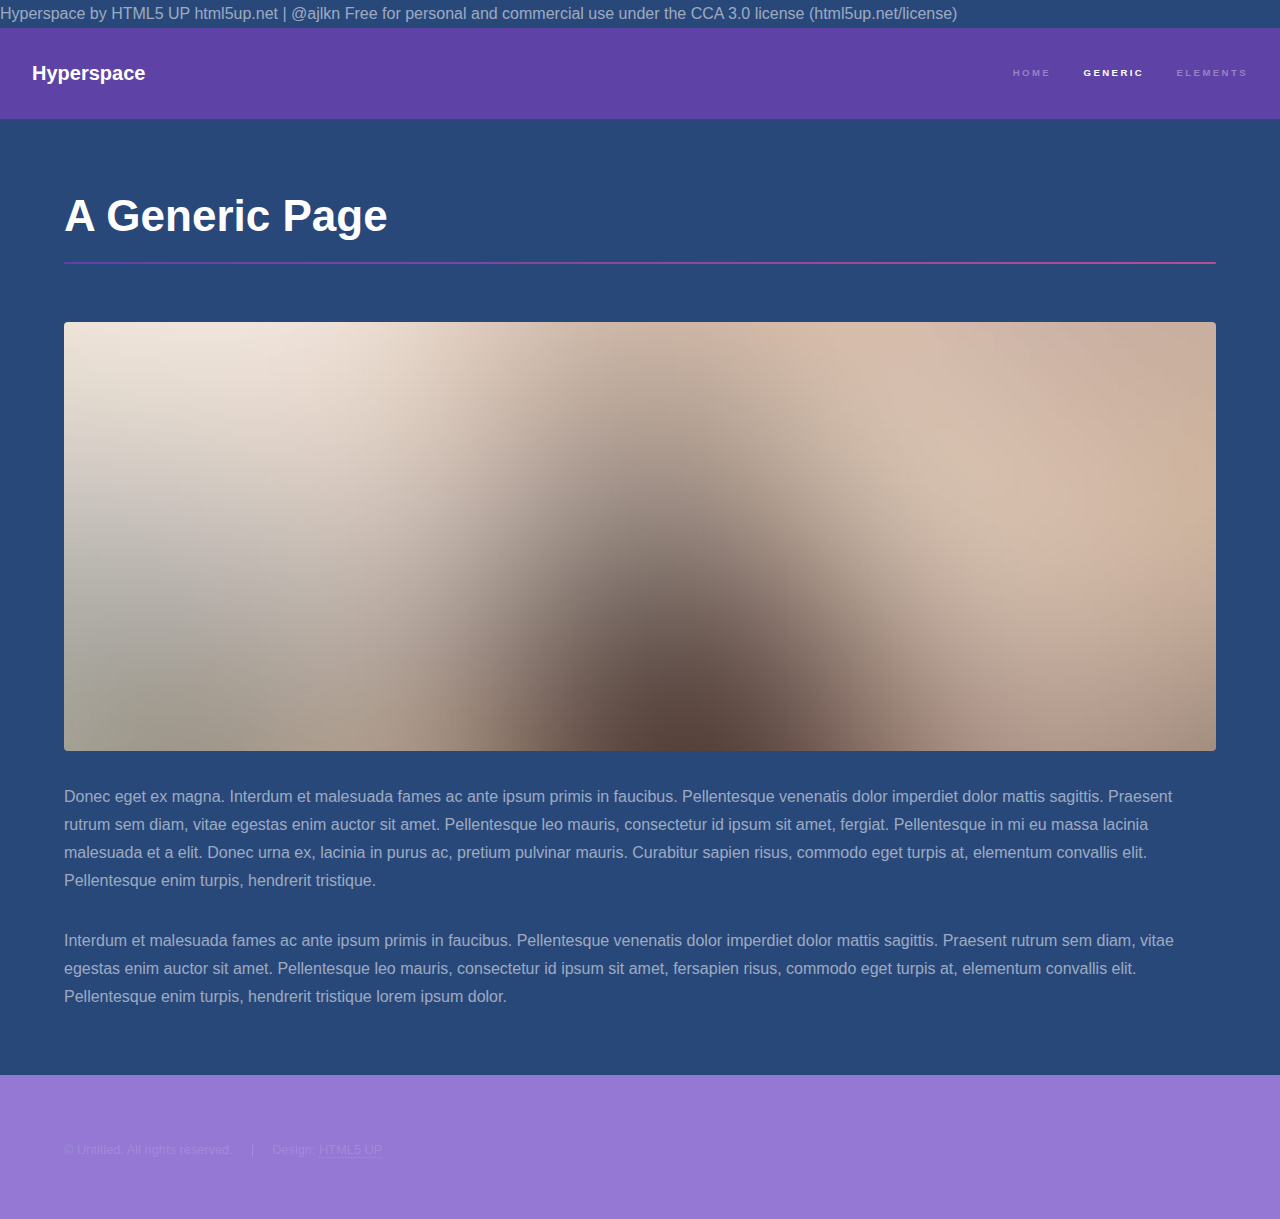
<file: generic.html>
<!DOCTYPE HTML>

	Hyperspace by HTML5 UP
	html5up.net | @ajlkn
	Free for personal and commercial use under the CCA 3.0 license (html5up.net/license)

<html>
	<head>
		<title>Generic - Hyperspace by HTML5 UP</title>
		<meta charset="utf-8" />
		<meta name="viewport" content="width=device-width, initial-scale=1, user-scalable=no" />
		<link rel="stylesheet" href="assets/css/main.css" />
		<noscript><link rel="stylesheet" href="assets/css/noscript.css" /></noscript>
	</head>
	<body class="is-preload">

		<!-- Header -->
			<header id="header">
				<a href="index.html" class="title">Hyperspace</a>
				<nav>
					<ul>
						<li><a href="index.html">Home</a></li>
						<li><a href="generic.html" class="active">Generic</a></li>
						<li><a href="elements.html">Elements</a></li>
					</ul>
				</nav>
			</header>

		<!-- Wrapper -->
			<div id="wrapper">

				<!-- Main -->
					<section id="main" class="wrapper">
						<div class="inner">
							<h1 class="major">A Generic Page</h1>
							<span class="image fit"><img src="images/pic04.jpg" alt="" /></span>
							<p>Donec eget ex magna. Interdum et malesuada fames ac ante ipsum primis in faucibus. Pellentesque venenatis dolor imperdiet dolor mattis sagittis. Praesent rutrum sem diam, vitae egestas enim auctor sit amet. Pellentesque leo mauris, consectetur id ipsum sit amet, fergiat. Pellentesque in mi eu massa lacinia malesuada et a elit. Donec urna ex, lacinia in purus ac, pretium pulvinar mauris. Curabitur sapien risus, commodo eget turpis at, elementum convallis elit. Pellentesque enim turpis, hendrerit tristique.</p>
							<p>Interdum et malesuada fames ac ante ipsum primis in faucibus. Pellentesque venenatis dolor imperdiet dolor mattis sagittis. Praesent rutrum sem diam, vitae egestas enim auctor sit amet. Pellentesque leo mauris, consectetur id ipsum sit amet, fersapien risus, commodo eget turpis at, elementum convallis elit. Pellentesque enim turpis, hendrerit tristique lorem ipsum dolor.</p>
						</div>
					</section>

			</div>

		<!-- Footer -->
			<footer id="footer" class="wrapper alt">
				<div class="inner">
					<ul class="menu">
						<li>&copy; Untitled. All rights reserved.</li><li>Design: <a href="http://html5up.net">HTML5 UP</a></li>
					</ul>
				</div>
			</footer>

		<!-- Scripts -->
			<script src="assets/js/jquery.min.js"></script>
			<script src="assets/js/jquery.scrollex.min.js"></script>
			<script src="assets/js/jquery.scrolly.min.js"></script>
			<script src="assets/js/browser.min.js"></script>
			<script src="assets/js/breakpoints.min.js"></script>
			<script src="assets/js/util.js"></script>
			<script src="assets/js/main.js"></script>

	</body>
</html>
</file>
<file: assets/css/noscript.css>
/*
	Hyperspace by HTML5 UP
	html5up.net | @ajlkn
	Free for personal and commercial use under the CCA 3.0 license (html5up.net/license)
*/

/* Spotlights */

	.spotlights > section > .image:before {
		opacity: 0 !important;
	}

	.spotlights > section > .content > .inner {
		-moz-transform: none !important;
		-webkit-transform: none !important;
		-ms-transform: none !important;
		transform: none !important;
		opacity: 1 !important;
	}

/* Wrapper */

	.wrapper > .inner {
		opacity: 1 !important;
		-moz-transform: none !important;
		-webkit-transform: none !important;
		-ms-transform: none !important;
		transform: none !important;
	}

/* Sidebar */

	#sidebar > .inner {
		opacity: 1 !important;
	}

	#sidebar nav > ul > li {
		-moz-transform: none !important;
		-webkit-transform: none !important;
		-ms-transform: none !important;
		transform: none !important;
		opacity: 1 !important;
	}
</file>
<file: assets/css/main.css>
@import url(fontawesome-all.min.css);

/*
	Hyperspace by HTML5 UP
	html5up.net | @ajlkn
	Free for personal and commercial use under the CCA 3.0 license (html5up.net/license)
*/

html, body, div, span, applet, object,
iframe, h1, h2, h3, h4, h5, h6, p, blockquote,
pre, a, abbr, acronym, address, big, cite,
code, del, dfn, em, img, ins, kbd, q, s, samp,
small, strike, strong, sub, sup, tt, var, b,
u, i, center, dl, dt, dd, ol, ul, li, fieldset,
form, label, legend, table, caption, tbody,
tfoot, thead, tr, th, td, article, aside,
canvas, details, embed, figure, figcaption,
footer, header, hgroup, menu, nav, output, ruby,
section, summary, time, mark, audio, video {
	margin: 0;
	padding: 0;
	border: 0;
	font-size: 100%;
	font: inherit;
	vertical-align: baseline;}

article, aside, details, figcaption, figure,
footer, header, hgroup, menu, nav, section {
	display: block;}

body {
	line-height: 1;
}

ol, ul {
	list-style: none;
}

blockquote, q {
	quotes: none;
}

	blockquote:before, blockquote:after, q:before, q:after {
		content: '';
		content: none;
	}

table {
	border-collapse: collapse;
	border-spacing: 0;
}

body {
	-webkit-text-size-adjust: none;
}

mark {
	background-color: transparent;
	color: inherit;
}

input::-moz-focus-inner {
	border: 0;
	padding: 0;
}

input, select, textarea {
	-moz-appearance: none;
	-webkit-appearance: none;
	-ms-appearance: none;
	appearance: none;
}

/* Basic */

	@-ms-viewport {
		width: device-width;
	}

	body {
		-ms-overflow-style: scrollbar;
	}

	@media screen and (max-width: 480px) {

		html, body {
			min-width: 320px;
		}

	}

	html {
		box-sizing: border-box;
	}

	*, *:before, *:after {
		box-sizing: inherit;
	}

	body {
		background: #29487a;
	}

		body.is-preload *, body.is-preload *:before, body.is-preload *:after {
			-moz-animation: none !important;
			-webkit-animation: none !important;
			-ms-animation: none !important;
			animation: none !important;
			-moz-transition: none !important;
			-webkit-transition: none !important;
			-ms-transition: none !important;
			transition: none !important;
		}

/* Type */

	body, input, select, textarea {
		color: rgba(255, 255, 255, 0.55);
		font-family: Arial, Helvetica, sans-serif;
		font-size: 16.5pt;
		font-weight: normal;
		line-height: 1.75;
	}

		@media screen and (max-width: 1680px) {

			body, input, select, textarea {
				font-size: 13pt;
			}

		}

		@media screen and (max-width: 1280px) {

			body, input, select, textarea {
				font-size: 12pt;
			}

		}

		@media screen and (max-width: 360px) {

			body, input, select, textarea {
				font-size: 11pt;
			}

		}

	a {
		-moz-transition: color 0.2s ease, border-bottom-color 0.2s ease;
		-webkit-transition: color 0.2s ease, border-bottom-color 0.2s ease;
		-ms-transition: color 0.2s ease, border-bottom-color 0.2s ease;
		transition: color 0.2s ease, border-bottom-color 0.2s ease;
		border-bottom: dotted 1px rgba(255, 255, 255, 0.35);
		color: inherit;
		text-decoration: none;
	}

		a:hover {
			border-bottom-color: transparent;
			color: #ffffff;
		}

	strong, b {
		color: #ffffff;
		font-weight: bold;
	}

	em, i {
		font-style: italic;
	}

	p {
		margin: 0 0 2em 0;
	}

	h1, h2, h3, h4, h5, h6 {
		color: #ffffff;
		font-weight: bold;
		line-height: 1.5;
		margin: 0 0 0.5em 0;
	}

		h1 a, h2 a, h3 a, h4 a, h5 a, h6 a {
			color: inherit;
			text-decoration: none;
		}

	h1 {
		font-size: 2.75em;
	}

		h1.major {
			margin: 0 0 1.3em 0;
			position: relative;
			padding-bottom: 0.35em;
		}

			h1.major:after {
				background-image: -moz-linear-gradient(to right, #5e42a6, #b74e91);
				background-image: -webkit-linear-gradient(to right, #5e42a6, #b74e91);
				background-image: -ms-linear-gradient(to right, #5e42a6, #b74e91);
				background-image: linear-gradient(to right, #5e42a6, #b74e91);
				-moz-transition: max-width 0.2s ease;
				-webkit-transition: max-width 0.2s ease;
				-ms-transition: max-width 0.2s ease;
				transition: max-width 0.2s ease;
				border-radius: 0.2em;
				bottom: 0;
				content: '';
				height: 0.05em;
				position: absolute;
				right: 0;
				width: 100%;
			}

	h2 {
		font-size: 1.75em;
	}

	h3 {
		font-size: 1.1em;
	}

	h4 {
		font-size: 1em;
	}

	h5 {
		font-size: 0.8em;
	}

	h6 {
		font-size: 0.6em;
	}

	@media screen and (max-width: 736px) {

		h1 {
			font-size: 2em;
		}

		h2 {
			font-size: 1.25em;
		}

		h3 {
			font-size: 1em;
		}

		h4 {
			font-size: 0.8em;
		}

		h5 {
			font-size: 0.6em;
		}

		h6 {
			font-size: 0.6em;
		}

	}

	sub {
		font-size: 0.8em;
		position: relative;
		top: 0.5em;
	}

	sup {
		font-size: 0.8em;
		position: relative;
		top: -0.5em;
	}

	blockquote {
		border-left: solid 4px rgba(255, 255, 255, 0.15);
		font-style: italic;
		margin: 0 0 2em 0;
		padding: 0.5em 0 0.5em 2em;
	}

	code {
		background: rgba(255, 255, 255, 0.05);
		border-radius: 0.25em;
		border: solid 1px rgba(255, 255, 255, 0.15);
		font-family: "Courier New", monospace;
		font-size: 0.9em;
		margin: 0 0.25em;
		padding: 0.25em 0.65em;
	}

	pre {
		-webkit-overflow-scrolling: touch;
		font-family: "Courier New", monospace;
		font-size: 0.9em;
		margin: 0 0 2em 0;
	}

		pre code {
			display: block;
			line-height: 1.75em;
			padding: 1em 1.5em;
			overflow-x: auto;
		}

	hr {
		border: 0;
		border-bottom: solid 1px rgba(255, 255, 255, 0.15);
		margin: 2em 0;
	}

		hr.major {
			margin: 3em 0;
		}

	.align-left {
		text-align: left;
	}

	.align-center {
		text-align: center;
	}

	.align-right {
		text-align: right;
	}

/* Row */

	.row {
		display: flex;
		flex-wrap: wrap;
		box-sizing: border-box;
		align-items: stretch;
	}

		.row > * {
			box-sizing: border-box;
		}

		.row.gtr-uniform > * > :last-child {
			margin-bottom: 0;
		}

		.row.aln-left {
			justify-content: flex-start;
		}

		.row.aln-center {
			justify-content: center;
		}

		.row.aln-right {
			justify-content: flex-end;
		}

		.row.aln-top {
			align-items: flex-start;
		}

		.row.aln-middle {
			align-items: center;
		}

		.row.aln-bottom {
			align-items: flex-end;
		}

		.row > .imp {
			order: -1;
		}

		.row > .col-1 {
			width: 8.33333%;
		}

		.row > .off-1 {
			margin-left: 8.33333%;
		}

		.row > .col-2 {
			width: 16.66667%;
		}

		.row > .off-2 {
			margin-left: 16.66667%;
		}

		.row > .col-3 {
			width: 25%;
		}

		.row > .off-3 {
			margin-left: 25%;
		}

		.row > .col-4 {
			width: 33.33333%;
		}

		.row > .off-4 {
			margin-left: 33.33333%;
		}

		.row > .col-5 {
			width: 41.66667%;
		}

		.row > .off-5 {
			margin-left: 41.66667%;
		}

		.row > .col-6 {
			width: 50%;
		}

		.row > .off-6 {
			margin-left: 50%;
		}

		.row > .col-7 {
			width: 58.33333%;
		}

		.row > .off-7 {
			margin-left: 58.33333%;
		}

		.row > .col-8 {
			width: 66.66667%;
		}

		.row > .off-8 {
			margin-left: 66.66667%;
		}

		.row > .col-9 {
			width: 75%;
		}

		.row > .off-9 {
			margin-left: 75%;
		}

		.row > .col-10 {
			width: 83.33333%;
		}

		.row > .off-10 {
			margin-left: 83.33333%;
		}

		.row > .col-11 {
			width: 91.66667%;
		}

		.row > .off-11 {
			margin-left: 91.66667%;
		}

		.row > .col-12 {
			width: 100%;
		}

		.row > .off-12 {
			margin-left: 100%;
		}

		.row.gtr-0 {
			margin-top: 0;
			margin-left: 0em;
		}

			.row.gtr-0 > * {
				padding: 0 0 0 0em;
			}

			.row.gtr-0.gtr-uniform {
				margin-top: 0em;
			}

				.row.gtr-0.gtr-uniform > * {
					padding-top: 0em;
				}

		.row.gtr-25 {
			margin-top: 0;
			margin-left: -0.375em;
		}

			.row.gtr-25 > * {
				padding: 0 0 0 0.375em;
			}

			.row.gtr-25.gtr-uniform {
				margin-top: -0.375em;
			}

				.row.gtr-25.gtr-uniform > * {
					padding-top: 0.375em;
				}

		.row.gtr-50 {
			margin-top: 0;
			margin-left: -0.75em;
		}

			.row.gtr-50 > * {
				padding: 0 0 0 0.75em;
			}

			.row.gtr-50.gtr-uniform {
				margin-top: -0.75em;
			}

				.row.gtr-50.gtr-uniform > * {
					padding-top: 0.75em;
				}

		.row {
			margin-top: 0;
			margin-left: -1.5em;
		}

			.row > * {
				padding: 0 0 0 1.5em;
			}

			.row.gtr-uniform {
				margin-top: -1.5em;
			}

				.row.gtr-uniform > * {
					padding-top: 1.5em;
				}

		.row.gtr-150 {
			margin-top: 0;
			margin-left: -2.25em;
		}

			.row.gtr-150 > * {
				padding: 0 0 0 2.25em;
			}

			.row.gtr-150.gtr-uniform {
				margin-top: -2.25em;
			}

				.row.gtr-150.gtr-uniform > * {
					padding-top: 2.25em;
				}

		.row.gtr-200 {
			margin-top: 0;
			margin-left: -3em;
		}

			.row.gtr-200 > * {
				padding: 0 0 0 3em;
			}

			.row.gtr-200.gtr-uniform {
				margin-top: -3em;
			}

				.row.gtr-200.gtr-uniform > * {
					padding-top: 3em;
				}

		@media screen and (max-width: 1680px) {

			.row {
				display: flex;
				flex-wrap: wrap;
				box-sizing: border-box;
				align-items: stretch;
			}

				.row > * {
					box-sizing: border-box;
				}

				.row.gtr-uniform > * > :last-child {
					margin-bottom: 0;
				}

				.row.aln-left {
					justify-content: flex-start;
				}

				.row.aln-center {
					justify-content: center;
				}

				.row.aln-right {
					justify-content: flex-end;
				}

				.row.aln-top {
					align-items: flex-start;
				}

				.row.aln-middle {
					align-items: center;
				}

				.row.aln-bottom {
					align-items: flex-end;
				}

				.row > .imp-xlarge {
					order: -1;
				}

				.row > .col-1-xlarge {
					width: 8.33333%;
				}

				.row > .off-1-xlarge {
					margin-left: 8.33333%;
				}

				.row > .col-2-xlarge {
					width: 16.66667%;
				}

				.row > .off-2-xlarge {
					margin-left: 16.66667%;
				}

				.row > .col-3-xlarge {
					width: 25%;
				}

				.row > .off-3-xlarge {
					margin-left: 25%;
				}

				.row > .col-4-xlarge {
					width: 33.33333%;
				}

				.row > .off-4-xlarge {
					margin-left: 33.33333%;
				}

				.row > .col-5-xlarge {
					width: 41.66667%;
				}

				.row > .off-5-xlarge {
					margin-left: 41.66667%;
				}

				.row > .col-6-xlarge {
					width: 50%;
				}

				.row > .off-6-xlarge {
					margin-left: 50%;
				}

				.row > .col-7-xlarge {
					width: 58.33333%;
				}

				.row > .off-7-xlarge {
					margin-left: 58.33333%;
				}

				.row > .col-8-xlarge {
					width: 66.66667%;
				}

				.row > .off-8-xlarge {
					margin-left: 66.66667%;
				}

				.row > .col-9-xlarge {
					width: 75%;
				}

				.row > .off-9-xlarge {
					margin-left: 75%;
				}

				.row > .col-10-xlarge {
					width: 83.33333%;
				}

				.row > .off-10-xlarge {
					margin-left: 83.33333%;
				}

				.row > .col-11-xlarge {
					width: 91.66667%;
				}

				.row > .off-11-xlarge {
					margin-left: 91.66667%;
				}

				.row > .col-12-xlarge {
					width: 100%;
				}

				.row > .off-12-xlarge {
					margin-left: 100%;
				}

				.row.gtr-0 {
					margin-top: 0;
					margin-left: 0em;
				}

					.row.gtr-0 > * {
						padding: 0 0 0 0em;
					}

					.row.gtr-0.gtr-uniform {
						margin-top: 0em;
					}

						.row.gtr-0.gtr-uniform > * {
							padding-top: 0em;
						}

				.row.gtr-25 {
					margin-top: 0;
					margin-left: -0.375em;
				}

					.row.gtr-25 > * {
						padding: 0 0 0 0.375em;
					}

					.row.gtr-25.gtr-uniform {
						margin-top: -0.375em;
					}

						.row.gtr-25.gtr-uniform > * {
							padding-top: 0.375em;
						}

				.row.gtr-50 {
					margin-top: 0;
					margin-left: -0.75em;
				}

					.row.gtr-50 > * {
						padding: 0 0 0 0.75em;
					}

					.row.gtr-50.gtr-uniform {
						margin-top: -0.75em;
					}

						.row.gtr-50.gtr-uniform > * {
							padding-top: 0.75em;
						}

				.row {
					margin-top: 0;
					margin-left: -1.5em;
				}

					.row > * {
						padding: 0 0 0 1.5em;
					}

					.row.gtr-uniform {
						margin-top: -1.5em;
					}

						.row.gtr-uniform > * {
							padding-top: 1.5em;
						}

				.row.gtr-150 {
					margin-top: 0;
					margin-left: -2.25em;
				}

					.row.gtr-150 > * {
						padding: 0 0 0 2.25em;
					}

					.row.gtr-150.gtr-uniform {
						margin-top: -2.25em;
					}

						.row.gtr-150.gtr-uniform > * {
							padding-top: 2.25em;
						}

				.row.gtr-200 {
					margin-top: 0;
					margin-left: -3em;
				}

					.row.gtr-200 > * {
						padding: 0 0 0 3em;
					}

					.row.gtr-200.gtr-uniform {
						margin-top: -3em;
					}

						.row.gtr-200.gtr-uniform > * {
							padding-top: 3em;
						}

		}

		@media screen and (max-width: 1280px) {

			.row {
				display: flex;
				flex-wrap: wrap;
				box-sizing: border-box;
				align-items: stretch;
			}

				.row > * {
					box-sizing: border-box;
				}

				.row.gtr-uniform > * > :last-child {
					margin-bottom: 0;
				}

				.row.aln-left {
					justify-content: flex-start;
				}

				.row.aln-center {
					justify-content: center;
				}

				.row.aln-right {
					justify-content: flex-end;
				}

				.row.aln-top {
					align-items: flex-start;
				}

				.row.aln-middle {
					align-items: center;
				}

				.row.aln-bottom {
					align-items: flex-end;
				}

				.row > .imp-large {
					order: -1;
				}

				.row > .col-1-large {
					width: 8.33333%;
				}

				.row > .off-1-large {
					margin-left: 8.33333%;
				}

				.row > .col-2-large {
					width: 16.66667%;
				}

				.row > .off-2-large {
					margin-left: 16.66667%;
				}

				.row > .col-3-large {
					width: 25%;
				}

				.row > .off-3-large {
					margin-left: 25%;
				}

				.row > .col-4-large {
					width: 33.33333%;
				}

				.row > .off-4-large {
					margin-left: 33.33333%;
				}

				.row > .col-5-large {
					width: 41.66667%;
				}

				.row > .off-5-large {
					margin-left: 41.66667%;
				}

				.row > .col-6-large {
					width: 50%;
				}

				.row > .off-6-large {
					margin-left: 50%;
				}

				.row > .col-7-large {
					width: 58.33333%;
				}

				.row > .off-7-large {
					margin-left: 58.33333%;
				}

				.row > .col-8-large {
					width: 66.66667%;
				}

				.row > .off-8-large {
					margin-left: 66.66667%;
				}

				.row > .col-9-large {
					width: 75%;
				}

				.row > .off-9-large {
					margin-left: 75%;
				}

				.row > .col-10-large {
					width: 83.33333%;
				}

				.row > .off-10-large {
					margin-left: 83.33333%;
				}

				.row > .col-11-large {
					width: 91.66667%;
				}

				.row > .off-11-large {
					margin-left: 91.66667%;
				}

				.row > .col-12-large {
					width: 100%;
				}

				.row > .off-12-large {
					margin-left: 100%;
				}

				.row.gtr-0 {
					margin-top: 0;
					margin-left: 0em;
				}

					.row.gtr-0 > * {
						padding: 0 0 0 0em;
					}

					.row.gtr-0.gtr-uniform {
						margin-top: 0em;
					}

						.row.gtr-0.gtr-uniform > * {
							padding-top: 0em;
						}

				.row.gtr-25 {
					margin-top: 0;
					margin-left: -0.375em;
				}

					.row.gtr-25 > * {
						padding: 0 0 0 0.375em;
					}

					.row.gtr-25.gtr-uniform {
						margin-top: -0.375em;
					}

						.row.gtr-25.gtr-uniform > * {
							padding-top: 0.375em;
						}

				.row.gtr-50 {
					margin-top: 0;
					margin-left: -0.75em;
				}

					.row.gtr-50 > * {
						padding: 0 0 0 0.75em;
					}

					.row.gtr-50.gtr-uniform {
						margin-top: -0.75em;
					}

						.row.gtr-50.gtr-uniform > * {
							padding-top: 0.75em;
						}

				.row {
					margin-top: 0;
					margin-left: -1.5em;
				}

					.row > * {
						padding: 0 0 0 1.5em;
					}

					.row.gtr-uniform {
						margin-top: -1.5em;
					}

						.row.gtr-uniform > * {
							padding-top: 1.5em;
						}

				.row.gtr-150 {
					margin-top: 0;
					margin-left: -2.25em;
				}

					.row.gtr-150 > * {
						padding: 0 0 0 2.25em;
					}

					.row.gtr-150.gtr-uniform {
						margin-top: -2.25em;
					}

						.row.gtr-150.gtr-uniform > * {
							padding-top: 2.25em;
						}

				.row.gtr-200 {
					margin-top: 0;
					margin-left: -3em;
				}

					.row.gtr-200 > * {
						padding: 0 0 0 3em;
					}

					.row.gtr-200.gtr-uniform {
						margin-top: -3em;
					}

						.row.gtr-200.gtr-uniform > * {
							padding-top: 3em;
						}

		}

		@media screen and (max-width: 980px) {

			.row {
				display: flex;
				flex-wrap: wrap;
				box-sizing: border-box;
				align-items: stretch;
			}

				.row > * {
					box-sizing: border-box;
				}

				.row.gtr-uniform > * > :last-child {
					margin-bottom: 0;
				}

				.row.aln-left {
					justify-content: flex-start;
				}

				.row.aln-center {
					justify-content: center;
				}

				.row.aln-right {
					justify-content: flex-end;
				}

				.row.aln-top {
					align-items: flex-start;
				}

				.row.aln-middle {
					align-items: center;
				}

				.row.aln-bottom {
					align-items: flex-end;
				}

				.row > .imp-medium {
					order: -1;
				}

				.row > .col-1-medium {
					width: 8.33333%;
				}

				.row > .off-1-medium {
					margin-left: 8.33333%;
				}

				.row > .col-2-medium {
					width: 16.66667%;
				}

				.row > .off-2-medium {
					margin-left: 16.66667%;
				}

				.row > .col-3-medium {
					width: 25%;
				}

				.row > .off-3-medium {
					margin-left: 25%;
				}

				.row > .col-4-medium {
					width: 33.33333%;
				}

				.row > .off-4-medium {
					margin-left: 33.33333%;
				}

				.row > .col-5-medium {
					width: 41.66667%;
				}

				.row > .off-5-medium {
					margin-left: 41.66667%;
				}

				.row > .col-6-medium {
					width: 50%;
				}

				.row > .off-6-medium {
					margin-left: 50%;
				}

				.row > .col-7-medium {
					width: 58.33333%;
				}

				.row > .off-7-medium {
					margin-left: 58.33333%;
				}

				.row > .col-8-medium {
					width: 66.66667%;
				}

				.row > .off-8-medium {
					margin-left: 66.66667%;
				}

				.row > .col-9-medium {
					width: 75%;
				}

				.row > .off-9-medium {
					margin-left: 75%;
				}

				.row > .col-10-medium {
					width: 83.33333%;
				}

				.row > .off-10-medium {
					margin-left: 83.33333%;
				}

				.row > .col-11-medium {
					width: 91.66667%;
				}

				.row > .off-11-medium {
					margin-left: 91.66667%;
				}

				.row > .col-12-medium {
					width: 100%;
				}

				.row > .off-12-medium {
					margin-left: 100%;
				}

				.row.gtr-0 {
					margin-top: 0;
					margin-left: 0em;
				}

					.row.gtr-0 > * {
						padding: 0 0 0 0em;
					}

					.row.gtr-0.gtr-uniform {
						margin-top: 0em;
					}

						.row.gtr-0.gtr-uniform > * {
							padding-top: 0em;
						}

				.row.gtr-25 {
					margin-top: 0;
					margin-left: -0.375em;
				}

					.row.gtr-25 > * {
						padding: 0 0 0 0.375em;
					}

					.row.gtr-25.gtr-uniform {
						margin-top: -0.375em;
					}

						.row.gtr-25.gtr-uniform > * {
							padding-top: 0.375em;
						}

				.row.gtr-50 {
					margin-top: 0;
					margin-left: -0.75em;
				}

					.row.gtr-50 > * {
						padding: 0 0 0 0.75em;
					}

					.row.gtr-50.gtr-uniform {
						margin-top: -0.75em;
					}

						.row.gtr-50.gtr-uniform > * {
							padding-top: 0.75em;
						}

				.row {
					margin-top: 0;
					margin-left: -1.5em;
				}

					.row > * {
						padding: 0 0 0 1.5em;
					}

					.row.gtr-uniform {
						margin-top: -1.5em;
					}

						.row.gtr-uniform > * {
							padding-top: 1.5em;
						}

				.row.gtr-150 {
					margin-top: 0;
					margin-left: -2.25em;
				}

					.row.gtr-150 > * {
						padding: 0 0 0 2.25em;
					}

					.row.gtr-150.gtr-uniform {
						margin-top: -2.25em;
					}

						.row.gtr-150.gtr-uniform > * {
							padding-top: 2.25em;
						}

				.row.gtr-200 {
					margin-top: 0;
					margin-left: -3em;
				}

					.row.gtr-200 > * {
						padding: 0 0 0 3em;
					}

					.row.gtr-200.gtr-uniform {
						margin-top: -3em;
					}

						.row.gtr-200.gtr-uniform > * {
							padding-top: 3em;
						}

		}

		@media screen and (max-width: 736px) {

			.row {
				display: flex;
				flex-wrap: wrap;
				box-sizing: border-box;
				align-items: stretch;
			}

				.row > * {
					box-sizing: border-box;
				}

				.row.gtr-uniform > * > :last-child {
					margin-bottom: 0;
				}

				.row.aln-left {
					justify-content: flex-start;
				}

				.row.aln-center {
					justify-content: center;
				}

				.row.aln-right {
					justify-content: flex-end;
				}

				.row.aln-top {
					align-items: flex-start;
				}

				.row.aln-middle {
					align-items: center;
				}

				.row.aln-bottom {
					align-items: flex-end;
				}

				.row > .imp-small {
					order: -1;
				}

				.row > .col-1-small {
					width: 8.33333%;
				}

				.row > .off-1-small {
					margin-left: 8.33333%;
				}

				.row > .col-2-small {
					width: 16.66667%;
				}

				.row > .off-2-small {
					margin-left: 16.66667%;
				}

				.row > .col-3-small {
					width: 25%;
				}

				.row > .off-3-small {
					margin-left: 25%;
				}

				.row > .col-4-small {
					width: 33.33333%;
				}

				.row > .off-4-small {
					margin-left: 33.33333%;
				}

				.row > .col-5-small {
					width: 41.66667%;
				}

				.row > .off-5-small {
					margin-left: 41.66667%;
				}

				.row > .col-6-small {
					width: 50%;
				}

				.row > .off-6-small {
					margin-left: 50%;
				}

				.row > .col-7-small {
					width: 58.33333%;
				}

				.row > .off-7-small {
					margin-left: 58.33333%;
				}

				.row > .col-8-small {
					width: 66.66667%;
				}

				.row > .off-8-small {
					margin-left: 66.66667%;
				}

				.row > .col-9-small {
					width: 75%;
				}

				.row > .off-9-small {
					margin-left: 75%;
				}

				.row > .col-10-small {
					width: 83.33333%;
				}

				.row > .off-10-small {
					margin-left: 83.33333%;
				}

				.row > .col-11-small {
					width: 91.66667%;
				}

				.row > .off-11-small {
					margin-left: 91.66667%;
				}

				.row > .col-12-small {
					width: 100%;
				}

				.row > .off-12-small {
					margin-left: 100%;
				}

				.row.gtr-0 {
					margin-top: 0;
					margin-left: 0em;
				}

					.row.gtr-0 > * {
						padding: 0 0 0 0em;
					}

					.row.gtr-0.gtr-uniform {
						margin-top: 0em;
					}

						.row.gtr-0.gtr-uniform > * {
							padding-top: 0em;
						}

				.row.gtr-25 {
					margin-top: 0;
					margin-left: -0.375em;
				}

					.row.gtr-25 > * {
						padding: 0 0 0 0.375em;
					}

					.row.gtr-25.gtr-uniform {
						margin-top: -0.375em;
					}

						.row.gtr-25.gtr-uniform > * {
							padding-top: 0.375em;
						}

				.row.gtr-50 {
					margin-top: 0;
					margin-left: -0.75em;
				}

					.row.gtr-50 > * {
						padding: 0 0 0 0.75em;
					}

					.row.gtr-50.gtr-uniform {
						margin-top: -0.75em;
					}

						.row.gtr-50.gtr-uniform > * {
							padding-top: 0.75em;
						}

				.row {
					margin-top: 0;
					margin-left: -1.5em;
				}

					.row > * {
						padding: 0 0 0 1.5em;
					}

					.row.gtr-uniform {
						margin-top: -1.5em;
					}

						.row.gtr-uniform > * {
							padding-top: 1.5em;
						}

				.row.gtr-150 {
					margin-top: 0;
					margin-left: -2.25em;
				}

					.row.gtr-150 > * {
						padding: 0 0 0 2.25em;
					}

					.row.gtr-150.gtr-uniform {
						margin-top: -2.25em;
					}

						.row.gtr-150.gtr-uniform > * {
							padding-top: 2.25em;
						}

				.row.gtr-200 {
					margin-top: 0;
					margin-left: -3em;
				}

					.row.gtr-200 > * {
						padding: 0 0 0 3em;
					}

					.row.gtr-200.gtr-uniform {
						margin-top: -3em;
					}

						.row.gtr-200.gtr-uniform > * {
							padding-top: 3em;
						}

		}

		@media screen and (max-width: 480px) {

			.row {
				display: flex;
				flex-wrap: wrap;
				box-sizing: border-box;
				align-items: stretch;
			}

				.row > * {
					box-sizing: border-box;
				}

				.row.gtr-uniform > * > :last-child {
					margin-bottom: 0;
				}

				.row.aln-left {
					justify-content: flex-start;
				}

				.row.aln-center {
					justify-content: center;
				}

				.row.aln-right {
					justify-content: flex-end;
				}

				.row.aln-top {
					align-items: flex-start;
				}

				.row.aln-middle {
					align-items: center;
				}

				.row.aln-bottom {
					align-items: flex-end;
				}

				.row > .imp-xsmall {
					order: -1;
				}

				.row > .col-1-xsmall {
					width: 8.33333%;
				}

				.row > .off-1-xsmall {
					margin-left: 8.33333%;
				}

				.row > .col-2-xsmall {
					width: 16.66667%;
				}

				.row > .off-2-xsmall {
					margin-left: 16.66667%;
				}

				.row > .col-3-xsmall {
					width: 25%;
				}

				.row > .off-3-xsmall {
					margin-left: 25%;
				}

				.row > .col-4-xsmall {
					width: 33.33333%;
				}

				.row > .off-4-xsmall {
					margin-left: 33.33333%;
				}

				.row > .col-5-xsmall {
					width: 41.66667%;
				}

				.row > .off-5-xsmall {
					margin-left: 41.66667%;
				}

				.row > .col-6-xsmall {
					width: 50%;
				}

				.row > .off-6-xsmall {
					margin-left: 50%;
				}

				.row > .col-7-xsmall {
					width: 58.33333%;
				}

				.row > .off-7-xsmall {
					margin-left: 58.33333%;
				}

				.row > .col-8-xsmall {
					width: 66.66667%;
				}

				.row > .off-8-xsmall {
					margin-left: 66.66667%;
				}

				.row > .col-9-xsmall {
					width: 75%;
				}

				.row > .off-9-xsmall {
					margin-left: 75%;
				}

				.row > .col-10-xsmall {
					width: 83.33333%;
				}

				.row > .off-10-xsmall {
					margin-left: 83.33333%;
				}

				.row > .col-11-xsmall {
					width: 91.66667%;
				}

				.row > .off-11-xsmall {
					margin-left: 91.66667%;
				}

				.row > .col-12-xsmall {
					width: 100%;
				}

				.row > .off-12-xsmall {
					margin-left: 100%;
				}

				.row.gtr-0 {
					margin-top: 0;
					margin-left: 0em;
				}

					.row.gtr-0 > * {
						padding: 0 0 0 0em;
					}

					.row.gtr-0.gtr-uniform {
						margin-top: 0em;
					}

						.row.gtr-0.gtr-uniform > * {
							padding-top: 0em;
						}

				.row.gtr-25 {
					margin-top: 0;
					margin-left: -0.375em;
				}

					.row.gtr-25 > * {
						padding: 0 0 0 0.375em;
					}

					.row.gtr-25.gtr-uniform {
						margin-top: -0.375em;
					}

						.row.gtr-25.gtr-uniform > * {
							padding-top: 0.375em;
						}

				.row.gtr-50 {
					margin-top: 0;
					margin-left: -0.75em;
				}

					.row.gtr-50 > * {
						padding: 0 0 0 0.75em;
					}

					.row.gtr-50.gtr-uniform {
						margin-top: -0.75em;
					}

						.row.gtr-50.gtr-uniform > * {
							padding-top: 0.75em;
						}

				.row {
					margin-top: 0;
					margin-left: -1.5em;
				}

					.row > * {
						padding: 0 0 0 1.5em;
					}

					.row.gtr-uniform {
						margin-top: -1.5em;
					}

						.row.gtr-uniform > * {
							padding-top: 1.5em;
						}

				.row.gtr-150 {
					margin-top: 0;
					margin-left: -2.25em;
				}

					.row.gtr-150 > * {
						padding: 0 0 0 2.25em;
					}

					.row.gtr-150.gtr-uniform {
						margin-top: -2.25em;
					}

						.row.gtr-150.gtr-uniform > * {
							padding-top: 2.25em;
						}

				.row.gtr-200 {
					margin-top: 0;
					margin-left: -3em;
				}

					.row.gtr-200 > * {
						padding: 0 0 0 3em;
					}

					.row.gtr-200.gtr-uniform {
						margin-top: -3em;
					}

						.row.gtr-200.gtr-uniform > * {
							padding-top: 3em;
						}

		}

/* Box */

	.box {
		border-radius: 0.25em;
		border: solid 1px rgba(255, 255, 255, 0.15);
		margin-bottom: 2em;
		padding: 1.5em;
	}

		.box > :last-child,
		.box > :last-child > :last-child,
		.box > :last-child > :last-child > :last-child {
			margin-bottom: 0;
		}

		.box.alt {
			border: 0;
			border-radius: 0;
			padding: 0;
		}

/* Button */

	input[type="submit"],
	input[type="reset"],
	input[type="button"],
	button,
	.button {
		-moz-appearance: none;
		-webkit-appearance: none;
		-ms-appearance: none;
		appearance: none;
		-moz-transition: border-color 0.2s ease;
		-webkit-transition: border-color 0.2s ease;
		-ms-transition: border-color 0.2s ease;
		transition: border-color 0.2s ease;
		background-color: transparent;
		border: solid 1px !important;
		border-color: rgba(255, 255, 255, 0.15) !important;
		border-radius: 3em;
		color: #ffffff !important;
		cursor: pointer;
		display: inline-block;
		font-size: 0.6em;
		font-weight: bold;
		height: calc(4.75em + 2px);
		letter-spacing: 0.25em;
		line-height: 4.75em;
		outline: 0;
		padding: 0 3.75em;
		position: relative;
		text-align: center;
		text-decoration: none;
		text-transform: uppercase;
		white-space: nowrap;
	}

		input[type="submit"]:after,
		input[type="reset"]:after,
		input[type="button"]:after,
		button:after,
		.button:after {
			-moz-transform: scale(0.25);
			-webkit-transform: scale(0.25);
			-ms-transform: scale(0.25);
			transform: scale(0.25);
			pointer-events: none;
			-moz-transition: opacity 0.2s ease, -moz-transform 0.2s ease;
			-webkit-transition: opacity 0.2s ease, -webkit-transform 0.2s ease;
			-ms-transition: opacity 0.2s ease, -ms-transform 0.2s ease;
			transition: opacity 0.2s ease, transform 0.2s ease;
			background: #ffffff;
			border-radius: 3em;
			content: '';
			height: 100%;
			left: 0;
			opacity: 0;
			position: absolute;
			top: 0;
			width: 100%;
		}

		input[type="submit"].icon:before,
		input[type="reset"].icon:before,
		input[type="button"].icon:before,
		button.icon:before,
		.button.icon:before {
			margin-right: 0.75em;
		}

		input[type="submit"].fit,
		input[type="reset"].fit,
		input[type="button"].fit,
		button.fit,
		.button.fit {
			width: 100%;
		}

		input[type="submit"].small,
		input[type="reset"].small,
		input[type="button"].small,
		button.small,
		.button.small {
			font-size: 0.4em;
		}

		input[type="submit"].large,
		input[type="reset"].large,
		input[type="button"].large,
		button.large,
		.button.large {
			font-size: 0.8em;
		}

		input[type="submit"].primary,
		input[type="reset"].primary,
		input[type="button"].primary,
		button.primary,
		.button.primary {
			background-color: #ffffff;
			color: #312450 !important;
		}

			input[type="submit"].primary:after,
			input[type="reset"].primary:after,
			input[type="button"].primary:after,
			button.primary:after,
			.button.primary:after {
				display: none;
			}

		input[type="submit"].disabled, input[type="submit"]:disabled,
		input[type="reset"].disabled,
		input[type="reset"]:disabled,
		input[type="button"].disabled,
		input[type="button"]:disabled,
		button.disabled,
		button:disabled,
		.button.disabled,
		.button:disabled {
			cursor: default;
			opacity: 0.5;
			pointer-events: none;
		}

		input[type="submit"]:hover,
		input[type="reset"]:hover,
		input[type="button"]:hover,
		button:hover,
		.button:hover {
			border-color: rgba(255, 255, 255, 0.55) !important;
		}

			input[type="submit"]:hover:after,
			input[type="reset"]:hover:after,
			input[type="button"]:hover:after,
			button:hover:after,
			.button:hover:after {
				opacity: 0.05;
				-moz-transform: scale(1);
				-webkit-transform: scale(1);
				-ms-transform: scale(1);
				transform: scale(1);
			}

			input[type="submit"]:hover:active,
			input[type="reset"]:hover:active,
			input[type="button"]:hover:active,
			button:hover:active,
			.button:hover:active {
				border-color: #ffffff !important;
			}

				input[type="submit"]:hover:active:after,
				input[type="reset"]:hover:active:after,
				input[type="button"]:hover:active:after,
				button:hover:active:after,
				.button:hover:active:after {
					opacity: 0.1;
				}

/* Features */

	.features {
		display: -moz-flex;
		display: -webkit-flex;
		display: -ms-flex;
		display: flex;
		-moz-flex-wrap: wrap;
		-webkit-flex-wrap: wrap;
		-ms-flex-wrap: wrap;
		flex-wrap: wrap;
		border-radius: 0.25em;
		border: solid 1px rgba(255, 255, 255, 0.15);
		background: rgba(255, 255, 255, 0.05);
		margin: 0 0 2em 0;
	}

		.features section {
			padding: 3.5em 3em 1em 7em ;
			width: 50%;
			border-top: solid 1px rgba(255, 255, 255, 0.15);
			position: relative;
		}

			.features section:nth-child(-n + 2) {
				border-top-width: 0;
			}

			.features section:nth-child(2n) {
				border-left: solid 1px rgba(255, 255, 255, 0.15);
			}

			.features section .icon {
				-moz-transition: opacity 0.5s ease, -moz-transform 0.5s ease;
				-webkit-transition: opacity 0.5s ease, -webkit-transform 0.5s ease;
				-ms-transition: opacity 0.5s ease, -ms-transform 0.5s ease;
				transition: opacity 0.5s ease, transform 0.5s ease;
				-moz-transition-delay: 1s;
				-webkit-transition-delay: 1s;
				-ms-transition-delay: 1s;
				transition-delay: 1s;
				-moz-transform: scale(1);
				-webkit-transform: scale(1);
				-ms-transform: scale(1);
				transform: scale(1);
				position: absolute;
				left: 3em;
				top: 3em;
				opacity: 1;
			}

			.features section:nth-child(1) .icon {
				-moz-transition-delay: 0.15s;
				-webkit-transition-delay: 0.15s;
				-ms-transition-delay: 0.15s;
				transition-delay: 0.15s;
			}

			.features section:nth-child(2) .icon {
				-moz-transition-delay: 0.3s;
				-webkit-transition-delay: 0.3s;
				-ms-transition-delay: 0.3s;
				transition-delay: 0.3s;
			}

			.features section:nth-child(3) .icon {
				-moz-transition-delay: 0.45s;
				-webkit-transition-delay: 0.45s;
				-ms-transition-delay: 0.45s;
				transition-delay: 0.45s;
			}

			.features section:nth-child(4) .icon {
				-moz-transition-delay: 0.6s;
				-webkit-transition-delay: 0.6s;
				-ms-transition-delay: 0.6s;
				transition-delay: 0.6s;
			}

			.features section:nth-child(5) .icon {
				-moz-transition-delay: 0.75s;
				-webkit-transition-delay: 0.75s;
				-ms-transition-delay: 0.75s;
				transition-delay: 0.75s;
			}

			.features section:nth-child(6) .icon {
				-moz-transition-delay: 0.9s;
				-webkit-transition-delay: 0.9s;
				-ms-transition-delay: 0.9s;
				transition-delay: 0.9s;
			}

			.features section:nth-child(7) .icon {
				-moz-transition-delay: 1.05s;
				-webkit-transition-delay: 1.05s;
				-ms-transition-delay: 1.05s;
				transition-delay: 1.05s;
			}

			.features section:nth-child(8) .icon {
				-moz-transition-delay: 1.2s;
				-webkit-transition-delay: 1.2s;
				-ms-transition-delay: 1.2s;
				transition-delay: 1.2s;
			}

			.features section:nth-child(9) .icon {
				-moz-transition-delay: 1.35s;
				-webkit-transition-delay: 1.35s;
				-ms-transition-delay: 1.35s;
				transition-delay: 1.35s;
			}

			.features section:nth-child(10) .icon {
				-moz-transition-delay: 1.5s;
				-webkit-transition-delay: 1.5s;
				-ms-transition-delay: 1.5s;
				transition-delay: 1.5s;
			}

			.features section:nth-child(11) .icon {
				-moz-transition-delay: 1.65s;
				-webkit-transition-delay: 1.65s;
				-ms-transition-delay: 1.65s;
				transition-delay: 1.65s;
			}

			.features section:nth-child(12) .icon {
				-moz-transition-delay: 1.8s;
				-webkit-transition-delay: 1.8s;
				-ms-transition-delay: 1.8s;
				transition-delay: 1.8s;
			}

			.features section:nth-child(13) .icon {
				-moz-transition-delay: 1.95s;
				-webkit-transition-delay: 1.95s;
				-ms-transition-delay: 1.95s;
				transition-delay: 1.95s;
			}

			.features section:nth-child(14) .icon {
				-moz-transition-delay: 2.1s;
				-webkit-transition-delay: 2.1s;
				-ms-transition-delay: 2.1s;
				transition-delay: 2.1s;
			}

			.features section:nth-child(15) .icon {
				-moz-transition-delay: 2.25s;
				-webkit-transition-delay: 2.25s;
				-ms-transition-delay: 2.25s;
				transition-delay: 2.25s;
			}

			.features section:nth-child(16) .icon {
				-moz-transition-delay: 2.4s;
				-webkit-transition-delay: 2.4s;
				-ms-transition-delay: 2.4s;
				transition-delay: 2.4s;
			}

			.features section:nth-child(17) .icon {
				-moz-transition-delay: 2.55s;
				-webkit-transition-delay: 2.55s;
				-ms-transition-delay: 2.55s;
				transition-delay: 2.55s;
			}

			.features section:nth-child(18) .icon {
				-moz-transition-delay: 2.7s;
				-webkit-transition-delay: 2.7s;
				-ms-transition-delay: 2.7s;
				transition-delay: 2.7s;
			}

			.features section:nth-child(19) .icon {
				-moz-transition-delay: 2.85s;
				-webkit-transition-delay: 2.85s;
				-ms-transition-delay: 2.85s;
				transition-delay: 2.85s;
			}

			.features section:nth-child(20) .icon {
				-moz-transition-delay: 3s;
				-webkit-transition-delay: 3s;
				-ms-transition-delay: 3s;
				transition-delay: 3s;
			}

		.features.inactive section .icon {
			-moz-transform: scale(0.5);
			-webkit-transform: scale(0.5);
			-ms-transform: scale(0.5);
			transform: scale(0.5);
			opacity: 0;
		}

		@media screen and (max-width: 980px) {

			.features {
				display: block;
			}

				.features section {
					border-top-width: 1px !important;
					border-left-width: 0 !important;
					width: 100%;
				}

					.features section:first-child {
						border-top-width: 0 !important;
					}

		}

		@media screen and (max-width: 736px) {

			.features section {
				padding: 2.5em 1.5em 0.1em 5.5em ;
			}

				.features section .icon {
					left: 1.5em;
					top: 2em;
				}

		}

		@media screen and (max-width: 480px) {

			.features section {
				padding: 2em 1.5em 0.1em 1.5em ;
			}

				.features section .icon {
					left: 0;
					position: relative;
					top: 0;
				}

		}

/* Form */

	form {
		margin: 0 0 2em 0;
	}

		form > :last-child {
			margin-bottom: 0;
		}

		form > .fields {
			display: -moz-flex;
			display: -webkit-flex;
			display: -ms-flex;
			display: flex;
			-moz-flex-wrap: wrap;
			-webkit-flex-wrap: wrap;
			-ms-flex-wrap: wrap;
			flex-wrap: wrap;
			width: calc(100% + 3em);
			margin: -1.5em 0 2em -1.5em;
		}

			form > .fields > .field {
				-moz-flex-grow: 0;
				-webkit-flex-grow: 0;
				-ms-flex-grow: 0;
				flex-grow: 0;
				-moz-flex-shrink: 0;
				-webkit-flex-shrink: 0;
				-ms-flex-shrink: 0;
				flex-shrink: 0;
				padding: 1.5em 0 0 1.5em;
				width: calc(100% - 1.5em);
			}

				form > .fields > .field.half {
					width: calc(50% - 0.75em);
				}

				form > .fields > .field.third {
					width: calc(100%/3 - 0.5em);
				}

				form > .fields > .field.quarter {
					width: calc(25% - 0.375em);
				}

		@media screen and (max-width: 480px) {

			form > .fields {
				width: calc(100% + 3em);
				margin: -1.5em 0 2em -1.5em;
			}

				form > .fields > .field {
					padding: 1.5em 0 0 1.5em;
					width: calc(100% - 1.5em);
				}

					form > .fields > .field.half {
						width: calc(100% - 1.5em);
					}

					form > .fields > .field.third {
						width: calc(100% - 1.5em);
					}

					form > .fields > .field.quarter {
						width: calc(100% - 1.5em);
					}

		}

	label {
		color: #ffffff;
		font-weight: bold;
		line-height: 1.5;
		margin: 0 0 0.7em 0;
		display: block;
		font-size: 1.1em;
	}

	input[type="text"],
	input[type="password"],
	input[type="email"],
	input[type="tel"],
	select,
	textarea {
		-moz-appearance: none;
		-webkit-appearance: none;
		-ms-appearance: none;
		appearance: none;
		background: rgba(255, 255, 255, 0.05);
		border-radius: 0.25em;
		border: none;
		border: solid 1px rgba(255, 255, 255, 0.15);
		color: inherit;
		display: block;
		outline: 0;
		padding: 0 1em;
		text-decoration: none;
		width: 100%;
	}

		input[type="text"]:invalid,
		input[type="password"]:invalid,
		input[type="email"]:invalid,
		input[type="tel"]:invalid,
		select:invalid,
		textarea:invalid {
			box-shadow: none;
		}

		input[type="text"]:focus,
		input[type="password"]:focus,
		input[type="email"]:focus,
		input[type="tel"]:focus,
		select:focus,
		textarea:focus {
			border-color: #ffffff;
			box-shadow: 0 0 0 1px #ffffff;
		}

	select {
		background-image: url("data:image/svg+xml;charset=utf8,%3Csvg xmlns='http://www.w3.org/2000/svg' width='40' height='40' preserveAspectRatio='none' viewBox='0 0 40 40'%3E%3Cpath d='M9.4,12.3l10.4,10.4l10.4-10.4c0.2-0.2,0.5-0.4,0.9-0.4c0.3,0,0.6,0.1,0.9,0.4l3.3,3.3c0.2,0.2,0.4,0.5,0.4,0.9 c0,0.4-0.1,0.6-0.4,0.9L20.7,31.9c-0.2,0.2-0.5,0.4-0.9,0.4c-0.3,0-0.6-0.1-0.9-0.4L4.3,17.3c-0.2-0.2-0.4-0.5-0.4-0.9 c0-0.4,0.1-0.6,0.4-0.9l3.3-3.3c0.2-0.2,0.5-0.4,0.9-0.4S9.1,12.1,9.4,12.3z' fill='rgba(255, 255, 255, 0.15)' /%3E%3C/svg%3E");
		background-size: 1.25rem;
		background-repeat: no-repeat;
		background-position: calc(100% - 1rem) center;
		height: 2.75em;
		padding-right: 2.75em;
		text-overflow: ellipsis;
	}

		select option {
			color: #ffffff;
			background: #312450;
		}

		select:focus::-ms-value {
			background-color: transparent;
		}

		select::-ms-expand {
			display: none;
		}

	input[type="text"],
	input[type="password"],
	input[type="email"],
	select {
		height: 2.75em;
	}

	textarea {
		padding: 0.75em 1em;
	}

		body.is-ie textarea {
			min-height: 10em;
		}

	input[type="checkbox"],
	input[type="radio"] {
		-moz-appearance: none;
		-webkit-appearance: none;
		-ms-appearance: none;
		appearance: none;
		display: block;
		float: left;
		margin-right: -2em;
		opacity: 0;
		width: 1em;
		z-index: -1;
	}

		input[type="checkbox"] + label,
		input[type="radio"] + label {
			text-decoration: none;
			color: rgba(255, 255, 255, 0.55);
			cursor: pointer;
			display: inline-block;
			font-size: 1em;
			font-weight: normal;
			padding-left: 2.4em;
			padding-right: 0.75em;
			position: relative;
		}

			input[type="checkbox"] + label:before,
			input[type="radio"] + label:before {
				-moz-osx-font-smoothing: grayscale;
				-webkit-font-smoothing: antialiased;
				display: inline-block;
				font-style: normal;
				font-variant: normal;
				text-rendering: auto;
				line-height: 1;
				text-transform: none !important;
				font-family: 'Font Awesome 5 Free';
				font-weight: 900;
			}

			input[type="checkbox"] + label:before,
			input[type="radio"] + label:before {
				background: rgba(255, 255, 255, 0.05);
				border-radius: 0.25em;
				border: solid 1px rgba(255, 255, 255, 0.15);
				content: '';
				display: inline-block;
				font-size: 0.8em;
				height: 2.0625em;
				left: 0;
				line-height: 2.0625em;
				position: absolute;
				text-align: center;
				top: 0;
				width: 2.0625em;
			}

		input[type="checkbox"]:checked + label:before,
		input[type="radio"]:checked + label:before {
			background: #ffffff;
			border-color: #ffffff;
			color: #b74e91;
			content: '\f00c';
		}

		input[type="checkbox"]:focus + label:before,
		input[type="radio"]:focus + label:before {
			border-color: #ffffff;
			box-shadow: 0 0 0 1px #ffffff;
		}

	input[type="checkbox"] + label:before {
		border-radius: 0.25em;
	}

	input[type="radio"] + label:before {
		border-radius: 100%;
	}

	::-webkit-input-placeholder {
		color: rgba(255, 255, 255, 0.35) !important;
		opacity: 1.0;
	}

	:-moz-placeholder {
		color: rgba(255, 255, 255, 0.35) !important;
		opacity: 1.0;
	}

	::-moz-placeholder {
		color: rgba(255, 255, 255, 0.35) !important;
		opacity: 1.0;
	}

	:-ms-input-placeholder {
		color: rgba(255, 255, 255, 0.35) !important;
		opacity: 1.0;
	}

/* Icon */

	.icon {
		text-decoration: none;
		border-bottom: none;
		position: relative;
	}

		.icon:before {
			-moz-osx-font-smoothing: grayscale;
			-webkit-font-smoothing: antialiased;
			display: inline-block;
			font-style: normal;
			font-variant: normal;
			text-rendering: auto;
			line-height: 1;
			text-transform: none !important;
			font-family: 'Font Awesome 5 Free';
			font-weight: 400;
		}

		.icon > .label {
			display: none;
		}

		.icon:before {
			line-height: inherit;
		}

		.icon.solid:before {
			font-weight: 900;
		}

		.icon.brands:before {
			font-family: 'Font Awesome 5 Brands';
		}

		.icon.major {
			width: 2.5em;
			height: 2.5em;
			display: block;
			background: #ffffff;
			border-radius: 100%;
			color: #312450;
			text-align: center;
			line-height: 2.5em;
			margin: 0 0 1.3em 0;
		}

			.icon.major:before {
				font-size: 1.25em;
			}

				.wrapper.style1 .icon.major:before {
					color: #5e42a6;
				}

				.wrapper.style1-alt .icon.major:before {
					color: #493382;
				}

				.wrapper.style2 .icon.major:before {
					color: #5052b5;
				}

				.wrapper.style2-alt .icon.major:before {
					color: #3e4094;
				}

				.wrapper.style3 .icon.major:before {
					color: #b74e91;
				}

				.wrapper.style3-alt .icon.major:before {
					color: #953d75;
				}

/* Image */

	.image {
		border-radius: 0.25em;
		border: 0;
		display: inline-block;
		position: relative;
	}

		.image img {
			border-radius: 0.25em;
			display: block;
		}

		.image.left, .image.right {
			max-width: 40%;
		}

			.image.left img, .image.right img {
				width: 100%;
			}

		.image.left {
			float: left;
			margin: 0 1.5em 1em 0;
			top: 0.25em;
		}

		.image.right {
			float: right;
			margin: 0 0 1em 1.5em;
			top: 0.25em;
		}

		.image.fit {
			display: block;
			margin: 0 0 2em 0;
			width: 100%;
		}

			.image.fit img {
				width: 100%;
			}

		.image.main {
			display: block;
			margin: 0 0 3em 0;
			width: 100%;
		}

			.image.main img {
				width: 100%;
			}

/* List */

	ol {
		list-style: decimal;
		margin: 0 0 2em 0;
		padding-left: 1.25em;
	}

		ol li {
			padding-left: 0.25em;
		}

	ul {
		list-style: disc;
		margin: 0 0 2em 0;
		padding-left: 1em;
	}

		ul li {
			padding-left: 0.5em;
		}

		ul.alt {
			list-style: none;
			padding-left: 0;
		}

			ul.alt li {
				border-top: solid 1px rgba(255, 255, 255, 0.15);
				padding: 0.5em 0;
			}

				ul.alt li:first-child {
					border-top: 0;
					padding-top: 0;
				}

	dl {
		margin: 0 0 2em 0;
	}

		dl dt {
			display: block;
			font-weight: bold;
			margin: 0 0 1em 0;
		}

		dl dd {
			margin-left: 2em;
		}

/* Actions */

	ul.actions {
		display: -moz-flex;
		display: -webkit-flex;
		display: -ms-flex;
		display: flex;
		cursor: default;
		list-style: none;
		margin-left: -1em;
		padding-left: 0;
	}

		ul.actions li {
			padding: 0 0 0 1em;
			vertical-align: middle;
		}

		ul.actions.special {
			-moz-justify-content: center;
			-webkit-justify-content: center;
			-ms-justify-content: center;
			justify-content: center;
			width: 100%;
			margin-left: 0;
		}

			ul.actions.special li:first-child {
				padding-left: 0;
			}

		ul.actions.stacked {
			-moz-flex-direction: column;
			-webkit-flex-direction: column;
			-ms-flex-direction: column;
			flex-direction: column;
			margin-left: 0;
		}

			ul.actions.stacked li {
				padding: 1.3em 0 0 0;
			}

				ul.actions.stacked li:first-child {
					padding-top: 0;
				}

		ul.actions.fit {
			width: calc(100% + 1em);
		}

			ul.actions.fit li {
				-moz-flex-grow: 1;
				-webkit-flex-grow: 1;
				-ms-flex-grow: 1;
				flex-grow: 1;
				-moz-flex-shrink: 1;
				-webkit-flex-shrink: 1;
				-ms-flex-shrink: 1;
				flex-shrink: 1;
				width: 100%;
			}

				ul.actions.fit li > * {
					width: 100%;
				}

			ul.actions.fit.stacked {
				width: 100%;
			}

		@media screen and (max-width: 480px) {

			ul.actions:not(.fixed) {
				-moz-flex-direction: column;
				-webkit-flex-direction: column;
				-ms-flex-direction: column;
				flex-direction: column;
				margin-left: 0;
				width: 100% !important;
			}

				ul.actions:not(.fixed) li {
					-moz-flex-grow: 1;
					-webkit-flex-grow: 1;
					-ms-flex-grow: 1;
					flex-grow: 1;
					-moz-flex-shrink: 1;
					-webkit-flex-shrink: 1;
					-ms-flex-shrink: 1;
					flex-shrink: 1;
					padding: 1em 0 0 0;
					text-align: center;
					width: 100%;
				}

					ul.actions:not(.fixed) li > * {
						width: 100%;
					}

					ul.actions:not(.fixed) li:first-child {
						padding-top: 0;
					}

					ul.actions:not(.fixed) li input[type="submit"],
					ul.actions:not(.fixed) li input[type="reset"],
					ul.actions:not(.fixed) li input[type="button"],
					ul.actions:not(.fixed) li button,
					ul.actions:not(.fixed) li .button {
						width: 100%;
					}

						ul.actions:not(.fixed) li input[type="submit"].icon:before,
						ul.actions:not(.fixed) li input[type="reset"].icon:before,
						ul.actions:not(.fixed) li input[type="button"].icon:before,
						ul.actions:not(.fixed) li button.icon:before,
						ul.actions:not(.fixed) li .button.icon:before {
							margin-left: -0.5rem;
						}

		}

/* Contact */

	ul.contact {
		list-style: none;
		padding: 0;
	}

		ul.contact > li {
			padding: 0;
			margin: 1.5em 0 0 0;
		}

			ul.contact > li:first-child {
				margin-top: 0;
			}

/* Icons */

	ul.icons {
		cursor: default;
		list-style: none;
		padding-left: 0;
	}

		ul.icons li {
			display: inline-block;
			padding: 0 0.75em 0 0;
		}

			ul.icons li:last-child {
				padding-right: 0;
			}

			ul.icons li > a, ul.icons li > span {
				border: 0;
			}

				ul.icons li > a .label, ul.icons li > span .label {
					display: none;
				}

/* Menu */

	ul.menu {
		list-style: none;
		padding: 0;
	}

		ul.menu > li {
			border-left: solid 1px rgba(255, 255, 255, 0.15);
			display: inline-block;
			line-height: 1;
			margin-left: 1.5em;
			padding: 0 0 0 1.5em;
		}

			ul.menu > li:first-child {
				border-left: 0;
				margin: 0;
				padding-left: 0;
			}

		@media screen and (max-width: 480px) {

			ul.menu > li {
				border-left: 0;
				display: block;
				line-height: inherit;
				margin: 0.5em 0 0 0;
				padding-left: 0;
			}

		}

/* Section/Article */

	section.special, article.special {
		text-align: center;
	}

	header p {
		color: rgba(255, 255, 255, 0.35);
		position: relative;
		margin: 0 0 1.5em 0;
	}

	header h2 + p {
		font-size: 1.25em;
		margin-top: -1em;
		line-height: 1.5em;
	}

	header h3 + p {
		font-size: 1.1em;
		margin-top: -0.8em;
		line-height: 1.5em;
	}

	header h4 + p,
	header h5 + p,
	header h6 + p {
		font-size: 0.9em;
		margin-top: -0.6em;
		line-height: 1.5em;
	}

/* Split */

	.split {
		display: -moz-flex;
		display: -webkit-flex;
		display: -ms-flex;
		display: flex;
	}

		.split > * {
			width: calc(50% - 2.5em);
		}

		.split > :nth-child(2n - 1) {
			padding-right: 2.5em;
			border-right: solid 1px rgba(255, 255, 255, 0.15);
		}

		.split > :nth-child(2n) {
			padding-left: 2.5em;
		}

		.split.style1 > :nth-child(2n - 1) {
			width: calc(66.66666% - 2.5em);
		}

		.split.style1 > :nth-child(2n) {
			width: calc(33.33333% - 2.5em);
		}

		@media screen and (max-width: 1680px) {

			.split > * {
				width: calc(50% - 2em);
			}

			.split > :nth-child(2n - 1) {
				padding-right: 2em;
			}

			.split > :nth-child(2n) {
				padding-left: 2em;
			}

			.split.style1 > :nth-child(2n - 1) {
				width: calc(66.66666% - 2em);
			}

			.split.style1 > :nth-child(2n) {
				width: calc(33.33333% - 2em);
			}

		}

		@media screen and (max-width: 980px) {

			.split {
				display: block;
			}

				.split > * {
					border-top: solid 1px rgba(255, 255, 255, 0.15);
					margin: 4em 0 0 0;
					padding: 4em 0 0 0;
					width: 100% !important;
				}

				.split > :nth-child(2n - 1) {
					border-right: 0;
					padding-right: 0;
				}

				.split > :nth-child(2n) {
					padding-left: 0;
				}

				.split > :first-child {
					border-top: 0;
					margin-top: 0;
					padding-top: 0;
				}

		}

		@media screen and (max-width: 736px) {

			.split > * {
				margin: 3em 0 0 0;
				padding: 3em 0 0 0;
			}

		}

/* Spotlights */

	.spotlights > section {
		display: -moz-flex;
		display: -webkit-flex;
		display: -ms-flex;
		display: flex;
		-moz-flex-direction: row;
		-webkit-flex-direction: row;
		-ms-flex-direction: row;
		flex-direction: row;
		min-height: 22.5em;
	}

		body.is-ie .spotlights > section {
			min-height: 0;
		}

		.spotlights > section > .image {
			background-position: center center;
			background-size: cover;
			border-radius: 0;
			display: block;
			position: relative;
			width: 25em;
		}

			.spotlights > section > .image img {
				border-radius: 0;
				display: block;
			}

			.spotlights > section > .image:before {
				-moz-transition: opacity 1s ease;
				-webkit-transition: opacity 1s ease;
				-ms-transition: opacity 1s ease;
				transition: opacity 1s ease;
				background: rgba(49, 36, 80, 0.9);
				content: '';
				display: block;
				height: 100%;
				left: 0;
				opacity: 0;
				position: absolute;
				top: 0;
				width: 100%;
			}

		.spotlights > section > .content {
			padding: 4em 5em 2em 5em ;
			display: -moz-flex;
			display: -webkit-flex;
			display: -ms-flex;
			display: flex;
			-moz-flex-direction: column;
			-webkit-flex-direction: column;
			-ms-flex-direction: column;
			flex-direction: column;
			-moz-justify-content: center;
			-webkit-justify-content: center;
			-ms-justify-content: center;
			justify-content: center;
			width: 50em;
			-ms-flex: 1;
		}

			.spotlights > section > .content > .inner {
				-moz-transform: translateX(0) translateY(0);
				-webkit-transform: translateX(0) translateY(0);
				-ms-transform: translateX(0) translateY(0);
				transform: translateX(0) translateY(0);
				-moz-transition: opacity 1s ease, -moz-transform 1s ease;
				-webkit-transition: opacity 1s ease, -webkit-transform 1s ease;
				-ms-transition: opacity 1s ease, -ms-transform 1s ease;
				transition: opacity 1s ease, transform 1s ease;
				opacity: 1;
			}

		.spotlights > section:nth-child(2) {
			background-color: rgba(0, 0, 0, 0.05);
		}

		.spotlights > section:nth-child(3) {
			background-color: rgba(0, 0, 0, 0.1);
		}

		.spotlights > section.inactive > .image:before,
		body.is-preload .spotlights > section > .image:before {
			opacity: 1;
		}

		.spotlights > section.inactive > .content > .inner,
		body.is-preload .spotlights > section > .content > .inner {
			-moz-transform: translateX(-1em);
			-webkit-transform: translateX(-1em);
			-ms-transform: translateX(-1em);
			transform: translateX(-1em);
			opacity: 0;
		}

		@media screen and (max-width: 1680px) {

			.spotlights > section > .content {
				padding: 4em 4em 2em 4em ;
			}

		}

		@media screen and (max-width: 980px) {

			.spotlights > section {
				display: block;
			}

				.spotlights > section > .image {
					width: 100%;
					height: 50vh;
				}

				.spotlights > section > .content {
					width: 100%;
				}

				.spotlights > section.inactive > .content > .inner,
				body.is-preload .spotlights > section > .content > .inner {
					-moz-transform: translateY(1em);
					-webkit-transform: translateY(1em);
					-ms-transform: translateY(1em);
					transform: translateY(1em);
				}

		}

		@media screen and (max-width: 736px) {

			.spotlights > section > .image {
				height: 50vh;
				min-height: 15em;
			}

			.spotlights > section > .content {
				padding: 3em 2em 1em 2em ;
			}

		}

/* Table */

	.table-wrapper {
		-webkit-overflow-scrolling: touch;
		overflow-x: auto;
	}

	table {
		margin: 0 0 2em 0;
		width: 100%;
	}

		table tbody tr {
			border: solid 1px rgba(255, 255, 255, 0.15);
			border-left: 0;
			border-right: 0;
		}

			table tbody tr:nth-child(2n + 1) {
				background-color: rgba(255, 255, 255, 0.05);
			}

		table td {
			padding: 0.75em 0.75em;
		}

		table th {
			color: #ffffff;
			font-size: 1em;
			font-weight: bold;
			padding: 0 0.75em 0.75em 0.75em;
			text-align: left;
		}

		table thead {
			border-bottom: solid 2px rgba(255, 255, 255, 0.15);
		}

		table tfoot {
			border-top: solid 2px rgba(255, 255, 255, 0.15);
		}

		table.alt {
			border-collapse: separate;
		}

			table.alt tbody tr td {
				border: solid 1px rgba(255, 255, 255, 0.15);
				border-left-width: 0;
				border-top-width: 0;
			}

				table.alt tbody tr td:first-child {
					border-left-width: 1px;
				}

			table.alt tbody tr:first-child td {
				border-top-width: 1px;
			}

			table.alt thead {
				border-bottom: 0;
			}

			table.alt tfoot {
				border-top: 0;
			}

/* Wrapper */

	.wrapper {
		position: relative;
	}

		.wrapper > .inner {
			padding: 5em 5em 3em 5em ;
			max-width: 100%;
			width: 75em;
		}

			@media screen and (max-width: 1680px) {

				.wrapper > .inner {
					padding: 4em 4em 2em 4em ;
				}

			}

			@media screen and (max-width: 1280px) {

				.wrapper > .inner {
					width: 100%;
				}

			}

			@media screen and (max-width: 736px) {

				.wrapper > .inner {
					padding: 3em 2em 1em 2em ;
				}

			}

		.wrapper.alt {
			background-color: #9478d4;
		}

		.wrapper.style1 {
			background-color: #0e1b70;
		}

		.wrapper.style1-alt {
			background-color: #0d0d5c;
				
		}

		.wrapper.style2 {
			background-color: #8663a4;
		}

		.wrapper.style2-alt {
			background-color: #3e4094;
		}

		.wrapper.style3 {
			background-color: #b74e91;
		}

		.wrapper.style3-alt {
			background-color: #953d75;
		}

		.wrapper.fullscreen {
			display: -moz-flex;
			display: -webkit-flex;
			display: -ms-flex;
			display: flex;
			-moz-flex-direction: column;
			-webkit-flex-direction: column;
			-ms-flex-direction: column;
			flex-direction: column;
			-moz-justify-content: center;
			-webkit-justify-content: center;
			-ms-justify-content: center;
			justify-content: center;
			min-height: 100vh;
		}

			body.is-ie .wrapper.fullscreen {
				height: 100vh;
			}

			@media screen and (max-width: 1280px) {

				.wrapper.fullscreen {
					min-height: calc(100vh - 2.5em);
				}

					body.is-ie .wrapper.fullscreen {
						height: calc(100vh - 2.5em);
					}

			}

			@media screen and (max-width: 736px) {

				.wrapper.fullscreen {
					padding: 2em 0;
					min-height: 0;
				}

					body.is-ie .wrapper.fullscreen {
						height: auto;
					}

			}

		.wrapper.fade-up > .inner {
			-moz-transform: translateY(0);
			-webkit-transform: translateY(0);
			-ms-transform: translateY(0);
			transform: translateY(0);
			-moz-transition: opacity 1s ease, -moz-transform 1s ease;
			-webkit-transition: opacity 1s ease, -webkit-transform 1s ease;
			-ms-transition: opacity 1s ease, -ms-transform 1s ease;
			transition: opacity 1s ease, transform 1s ease;
			opacity: 1.0;
		}

		.wrapper.fade-up.inactive > .inner,
		body.is-preload .wrapper.fade-up > .inner {
			opacity: 0;
			-moz-transform: translateY(1em);
			-webkit-transform: translateY(1em);
			-ms-transform: translateY(1em);
			transform: translateY(1em);
		}

		.wrapper.fade-down > .inner {
			-moz-transform: translateY(0);
			-webkit-transform: translateY(0);
			-ms-transform: translateY(0);
			transform: translateY(0);
			-moz-transition: opacity 1s ease, -moz-transform 1s ease;
			-webkit-transition: opacity 1s ease, -webkit-transform 1s ease;
			-ms-transition: opacity 1s ease, -ms-transform 1s ease;
			transition: opacity 1s ease, transform 1s ease;
			opacity: 1.0;
		}

		.wrapper.fade-down.inactive > .inner,
		body.is-preload .wrapper.fade-down > .inner {
			opacity: 0;
			-moz-transform: translateY(-1em);
			-webkit-transform: translateY(-1em);
			-ms-transform: translateY(-1em);
			transform: translateY(-1em);
		}

		.wrapper.fade > .inner {
			-moz-transition: opacity 1s ease;
			-webkit-transition: opacity 1s ease;
			-ms-transition: opacity 1s ease;
			transition: opacity 1s ease;
			opacity: 1.0;
		}

		.wrapper.fade.inactive > .inner,
		body.is-preload .wrapper.fade > .inner {
			opacity: 0;
		}

/* Header */

	#header {
		display: -moz-flex;
		display: -webkit-flex;
		display: -ms-flex;
		display: flex;
		background-color: #5e42a6;
		cursor: default;
		padding: 1.75em 2em;
	}

		#header > .title {
			border: 0;
			color: #ffffff;
			display: block;
			font-size: 1.25em;
			font-weight: bold;
		}

		#header > nav {
			-moz-flex: 1;
			-webkit-flex: 1;
			-ms-flex: 1;
			flex: 1;
			text-align: right;
		}

			#header > nav > ul {
				margin: 0;
				padding: 0;
			}

				#header > nav > ul > li {
					display: inline-block;
					margin-left: 1.75em;
					padding: 0;
					vertical-align: middle;
				}

					#header > nav > ul > li:first-child {
						margin-left: 0;
					}

					#header > nav > ul > li a {
						border: 0;
						color: rgba(255, 255, 255, 0.35);
						display: inline-block;
						font-size: 0.6em;
						font-weight: bold;
						letter-spacing: 0.25em;
						text-transform: uppercase;
					}

						#header > nav > ul > li a:hover {
							color: rgba(255, 255, 255, 0.55);
						}

						#header > nav > ul > li a.active {
							color: #ffffff;
						}

		@media screen and (max-width: 736px) {

			#header {
				padding: 1em 2em;
			}

		}

		@media screen and (max-width: 480px) {

			#header {
				display: block;
				padding: 0 2em;
				text-align: left;
			}

				#header .title {
					font-size: 1.25em;
					padding: 1em 0;
				}

				#header > nav {
					border-top: solid 1px rgba(255, 255, 255, 0.15);
					text-align: inherit;
				}

					#header > nav > ul > li {
						margin-left: 1.5em;
					}

						#header > nav > ul > li a {
							height: 6em;
							line-height: 6em;
						}

		}

/* Wrapper (main) */

	#sidebar + #wrapper {
		margin-left: 18em;
	}

		@media screen and (max-width: 1280px) {

			#sidebar + #wrapper {
				margin-left: 0;
				padding-top: 3.5em;
			}

		}

		@media screen and (max-width: 736px) {

			#sidebar + #wrapper {
				padding-top: 0;
			}

		}

	#header + #wrapper > .wrapper > .inner {
		margin: 0 auto;
	}

/* Footer */

	#sidebar + #wrapper + #footer {
		margin-left: 18em;
	}

		@media screen and (max-width: 1280px) {

			#sidebar + #wrapper + #footer {
				margin-left: 0;
			}

		}

	#footer > .inner a {
		border-bottom-color: rgba(255, 255, 255, 0.15);
	}

		#footer > .inner a:hover {
			border-bottom-color: transparent;
		}

	#footer > .inner .menu {
		font-size: 0.8em;
		color: rgba(255, 255, 255, 0.15);
	}

	#header + #wrapper + #footer > .inner {
		margin: 0 auto;
	}

/* Sidebar */

	#sidebar {
		padding: 2.5em 2.5em 0.5em 2.5em ;
		background: #0d0d5c;
		cursor: default;
		height: 100vh;
		left: 0;
		overflow-x: hidden;
		overflow-y: auto;
		position: fixed;
		text-align: right;
		top: 0;
		width: 18em;
		z-index: 10000;
	}

		#sidebar > .inner {
			display: -moz-flex;
			display: -webkit-flex;
			display: -ms-flex;
			display: flex;
			-moz-flex-direction: column;
			-webkit-flex-direction: column;
			-ms-flex-direction: column;
			flex-direction: column;
			-moz-justify-content: center;
			-webkit-justify-content: center;
			-ms-justify-content: center;
			justify-content: center;
			-moz-transform: translateY(0);
			-webkit-transform: translateY(0);
			-ms-transform: translateY(0);
			transform: translateY(0);
			-moz-transition: opacity 1s ease;
			-webkit-transition: opacity 1s ease;
			-ms-transition: opacity 1s ease;
			transition: opacity 1s ease;
			min-height: 100%;
			opacity: 1;
			width: 100%;
		}

			body.is-ie #sidebar > .inner {
				height: 100%;
			}

		#sidebar nav > ul {
			list-style: none;
			padding: 0;
		}

			#sidebar nav > ul > li {
				-moz-transform: translateY(0);
				-webkit-transform: translateY(0);
				-ms-transform: translateY(0);
				transform: translateY(0);
				-moz-transition: opacity 0.15s ease, -moz-transform 0.75s ease;
				-webkit-transition: opacity 0.15s ease, -webkit-transform 0.75s ease;
				-ms-transition: opacity 0.15s ease, -ms-transform 0.75s ease;
				transition: opacity 0.15s ease, transform 0.75s ease;
				margin: 1.5em 0 0 0;
				opacity: 1;
				padding: 0;
				position: relative;
			}

				#sidebar nav > ul > li:first-child {
					margin: 0;
				}

				#sidebar nav > ul > li:nth-child(1) {
					-moz-transition-delay: 0.45s;
					-webkit-transition-delay: 0.45s;
					-ms-transition-delay: 0.45s;
					transition-delay: 0.45s;
				}

				#sidebar nav > ul > li:nth-child(2) {
					-moz-transition-delay: 0.65s;
					-webkit-transition-delay: 0.65s;
					-ms-transition-delay: 0.65s;
					transition-delay: 0.65s;
				}

				#sidebar nav > ul > li:nth-child(3) {
					-moz-transition-delay: 0.85s;
					-webkit-transition-delay: 0.85s;
					-ms-transition-delay: 0.85s;
					transition-delay: 0.85s;
				}

				#sidebar nav > ul > li:nth-child(4) {
					-moz-transition-delay: 1.05s;
					-webkit-transition-delay: 1.05s;
					-ms-transition-delay: 1.05s;
					transition-delay: 1.05s;
				}

				#sidebar nav > ul > li:nth-child(5) {
					-moz-transition-delay: 1.25s;
					-webkit-transition-delay: 1.25s;
					-ms-transition-delay: 1.25s;
					transition-delay: 1.25s;
				}

				#sidebar nav > ul > li:nth-child(6) {
					-moz-transition-delay: 1.45s;
					-webkit-transition-delay: 1.45s;
					-ms-transition-delay: 1.45s;
					transition-delay: 1.45s;
				}

				#sidebar nav > ul > li:nth-child(7) {
					-moz-transition-delay: 1.65s;
					-webkit-transition-delay: 1.65s;
					-ms-transition-delay: 1.65s;
					transition-delay: 1.65s;
				}

				#sidebar nav > ul > li:nth-child(8) {
					-moz-transition-delay: 1.85s;
					-webkit-transition-delay: 1.85s;
					-ms-transition-delay: 1.85s;
					transition-delay: 1.85s;
				}

				#sidebar nav > ul > li:nth-child(9) {
					-moz-transition-delay: 2.05s;
					-webkit-transition-delay: 2.05s;
					-ms-transition-delay: 2.05s;
					transition-delay: 2.05s;
				}

				#sidebar nav > ul > li:nth-child(10) {
					-moz-transition-delay: 2.25s;
					-webkit-transition-delay: 2.25s;
					-ms-transition-delay: 2.25s;
					transition-delay: 2.25s;
				}

				#sidebar nav > ul > li:nth-child(11) {
					-moz-transition-delay: 2.45s;
					-webkit-transition-delay: 2.45s;
					-ms-transition-delay: 2.45s;
					transition-delay: 2.45s;
				}

				#sidebar nav > ul > li:nth-child(12) {
					-moz-transition-delay: 2.65s;
					-webkit-transition-delay: 2.65s;
					-ms-transition-delay: 2.65s;
					transition-delay: 2.65s;
				}

				#sidebar nav > ul > li:nth-child(13) {
					-moz-transition-delay: 2.85s;
					-webkit-transition-delay: 2.85s;
					-ms-transition-delay: 2.85s;
					transition-delay: 2.85s;
				}

				#sidebar nav > ul > li:nth-child(14) {
					-moz-transition-delay: 3.05s;
					-webkit-transition-delay: 3.05s;
					-ms-transition-delay: 3.05s;
					transition-delay: 3.05s;
				}

				#sidebar nav > ul > li:nth-child(15) {
					-moz-transition-delay: 3.25s;
					-webkit-transition-delay: 3.25s;
					-ms-transition-delay: 3.25s;
					transition-delay: 3.25s;
				}

				#sidebar nav > ul > li:nth-child(16) {
					-moz-transition-delay: 3.45s;
					-webkit-transition-delay: 3.45s;
					-ms-transition-delay: 3.45s;
					transition-delay: 3.45s;
				}

				#sidebar nav > ul > li:nth-child(17) {
					-moz-transition-delay: 3.65s;
					-webkit-transition-delay: 3.65s;
					-ms-transition-delay: 3.65s;
					transition-delay: 3.65s;
				}

				#sidebar nav > ul > li:nth-child(18) {
					-moz-transition-delay: 3.85s;
					-webkit-transition-delay: 3.85s;
					-ms-transition-delay: 3.85s;
					transition-delay: 3.85s;
				}

				#sidebar nav > ul > li:nth-child(19) {
					-moz-transition-delay: 4.05s;
					-webkit-transition-delay: 4.05s;
					-ms-transition-delay: 4.05s;
					transition-delay: 4.05s;
				}

				#sidebar nav > ul > li:nth-child(20) {
					-moz-transition-delay: 4.25s;
					-webkit-transition-delay: 4.25s;
					-ms-transition-delay: 4.25s;
					transition-delay: 4.25s;
				}

		#sidebar nav a {
			-moz-transition: color 0.2s ease;
			-webkit-transition: color 0.2s ease;
			-ms-transition: color 0.2s ease;
			transition: color 0.2s ease;
			border: 0;
			color: rgba(255, 255, 255, 0.35);
			display: block;
			font-size: 0.6em;
			font-weight: bold;
			letter-spacing: 0.25em;
			line-height: 1.75;
			outline: 0;
			padding: 1.35em 0;
			position: relative;
			text-decoration: none;
			text-transform: uppercase;
		}

			#sidebar nav a:before, #sidebar nav a:after {
				border-radius: 0.2em;
				bottom: 0;
				content: '';
				height: 0.2em;
				position: absolute;
				right: 0;
				width: 100%;
			}

			#sidebar nav a:before {
				background: #0d0d5c;
			}

			#sidebar nav a:after {
				background-image: -moz-linear-gradient(to right, #5e42a6, #b74e91);
				background-image: -webkit-linear-gradient(to right, #5e42a6, #b74e91);
				background-image: -ms-linear-gradient(to right, #5e42a6, #b74e91);
				background-image: linear-gradient(to right, #5e42a6, #b74e91);
				-moz-transition: max-width 0.2s ease;
				-webkit-transition: max-width 0.2s ease;
				-ms-transition: max-width 0.2s ease;
				transition: max-width 0.2s ease;
				max-width: 0;
			}

			#sidebar nav a:hover {
				color: rgba(255, 255, 255, 0.55);
			}

			#sidebar nav a.active {
				color: #ffffff;
			}

				#sidebar nav a.active:after {
					max-width: 100%;
				}

		body.is-preload #sidebar > .inner {
			opacity: 0;
		}

		body.is-preload #sidebar nav ul li {
			-moz-transform: translateY(2em);
			-webkit-transform: translateY(2em);
			-ms-transform: translateY(2em);
			transform: translateY(2em);
			opacity: 0;
		}

		@media screen and (max-width: 1280px) {

			#sidebar {
				height: 3.5em;
				left: 0;
				line-height: 3.5em;
				overflow: hidden;
				padding: 0;
				text-align: center;
				top: 0;
				width: 100%;
			}

				#sidebar > .inner {
					-moz-flex-direction: row;
					-webkit-flex-direction: row;
					-ms-flex-direction: row;
					flex-direction: row;
					-moz-align-items: -moz-stretch;
					-webkit-align-items: -webkit-stretch;
					-ms-align-items: -ms-stretch;
					align-items: stretch;
					height: inherit;
					line-height: inherit;
				}

				#sidebar nav {
					height: inherit;
					line-height: inherit;
				}

					#sidebar nav ul {
						display: -moz-flex;
						display: -webkit-flex;
						display: -ms-flex;
						display: flex;
						height: inherit;
						line-height: inherit;
						margin: 0;
					}

						#sidebar nav ul li {
							display: block;
							height: inherit;
							line-height: inherit;
							margin: 0 0 0 2em;
							padding: 0;
						}

					#sidebar nav a {
						height: inherit;
						line-height: inherit;
						padding: 0;
					}

						#sidebar nav a:after {
							background-image: none;
							background-color: #b74e91;
						}

		}

		@media screen and (max-width: 736px) {

			#sidebar {
				display: none;
			}

		}

/* Intro */

	#intro {
		background-attachment: fixed;
		background-image: url("images/intro.svg");
		background-position: top right;
		background-repeat: no-repeat;
		background-size: 100% 100%;
	}

		#intro p {
			font-size: 1.25em;
		}

			@media screen and (max-width: 980px) {

				#intro p br {
					display: none;
				}

			}

			@media screen and (max-width: 736px) {

				#intro p {
					font-size: 1em;
				}

			}

		@media screen and (max-width: 1280px) {

			#intro {
				background-attachment: scroll;
			}

		}
</file>
